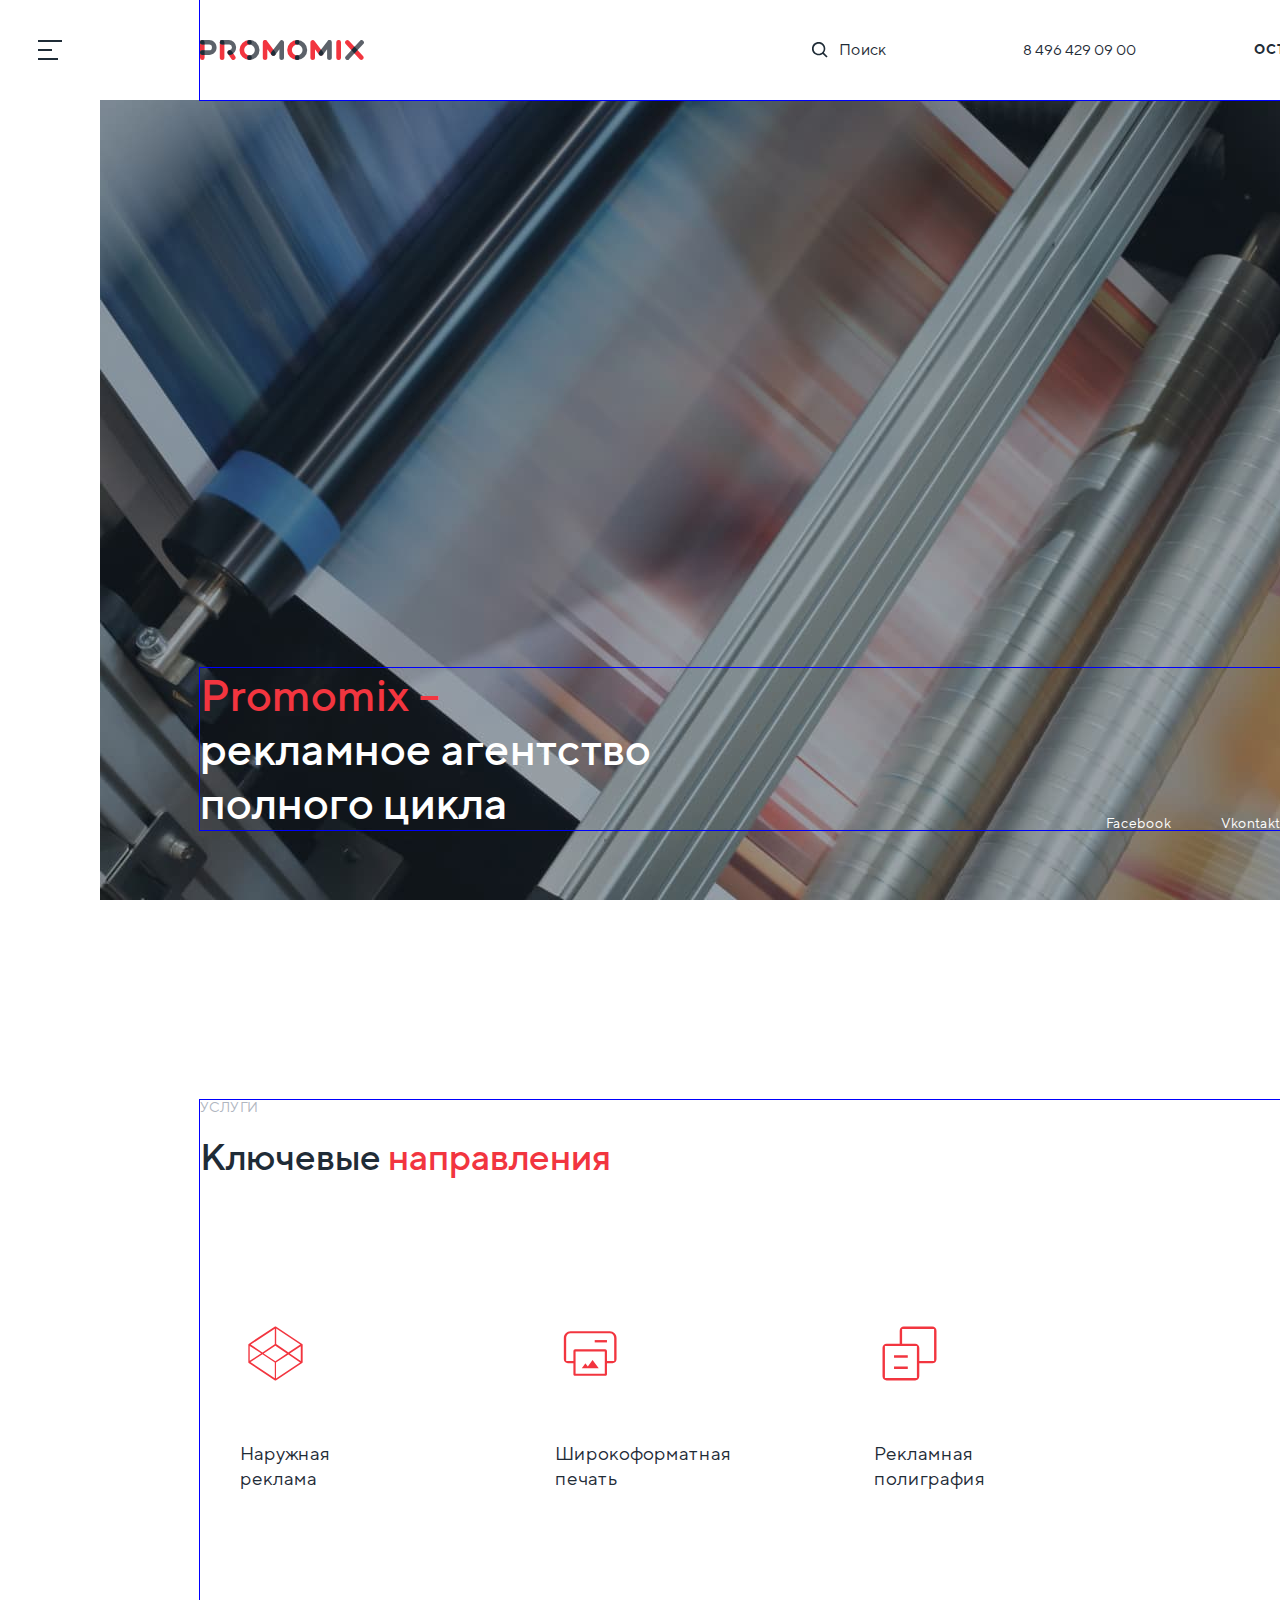
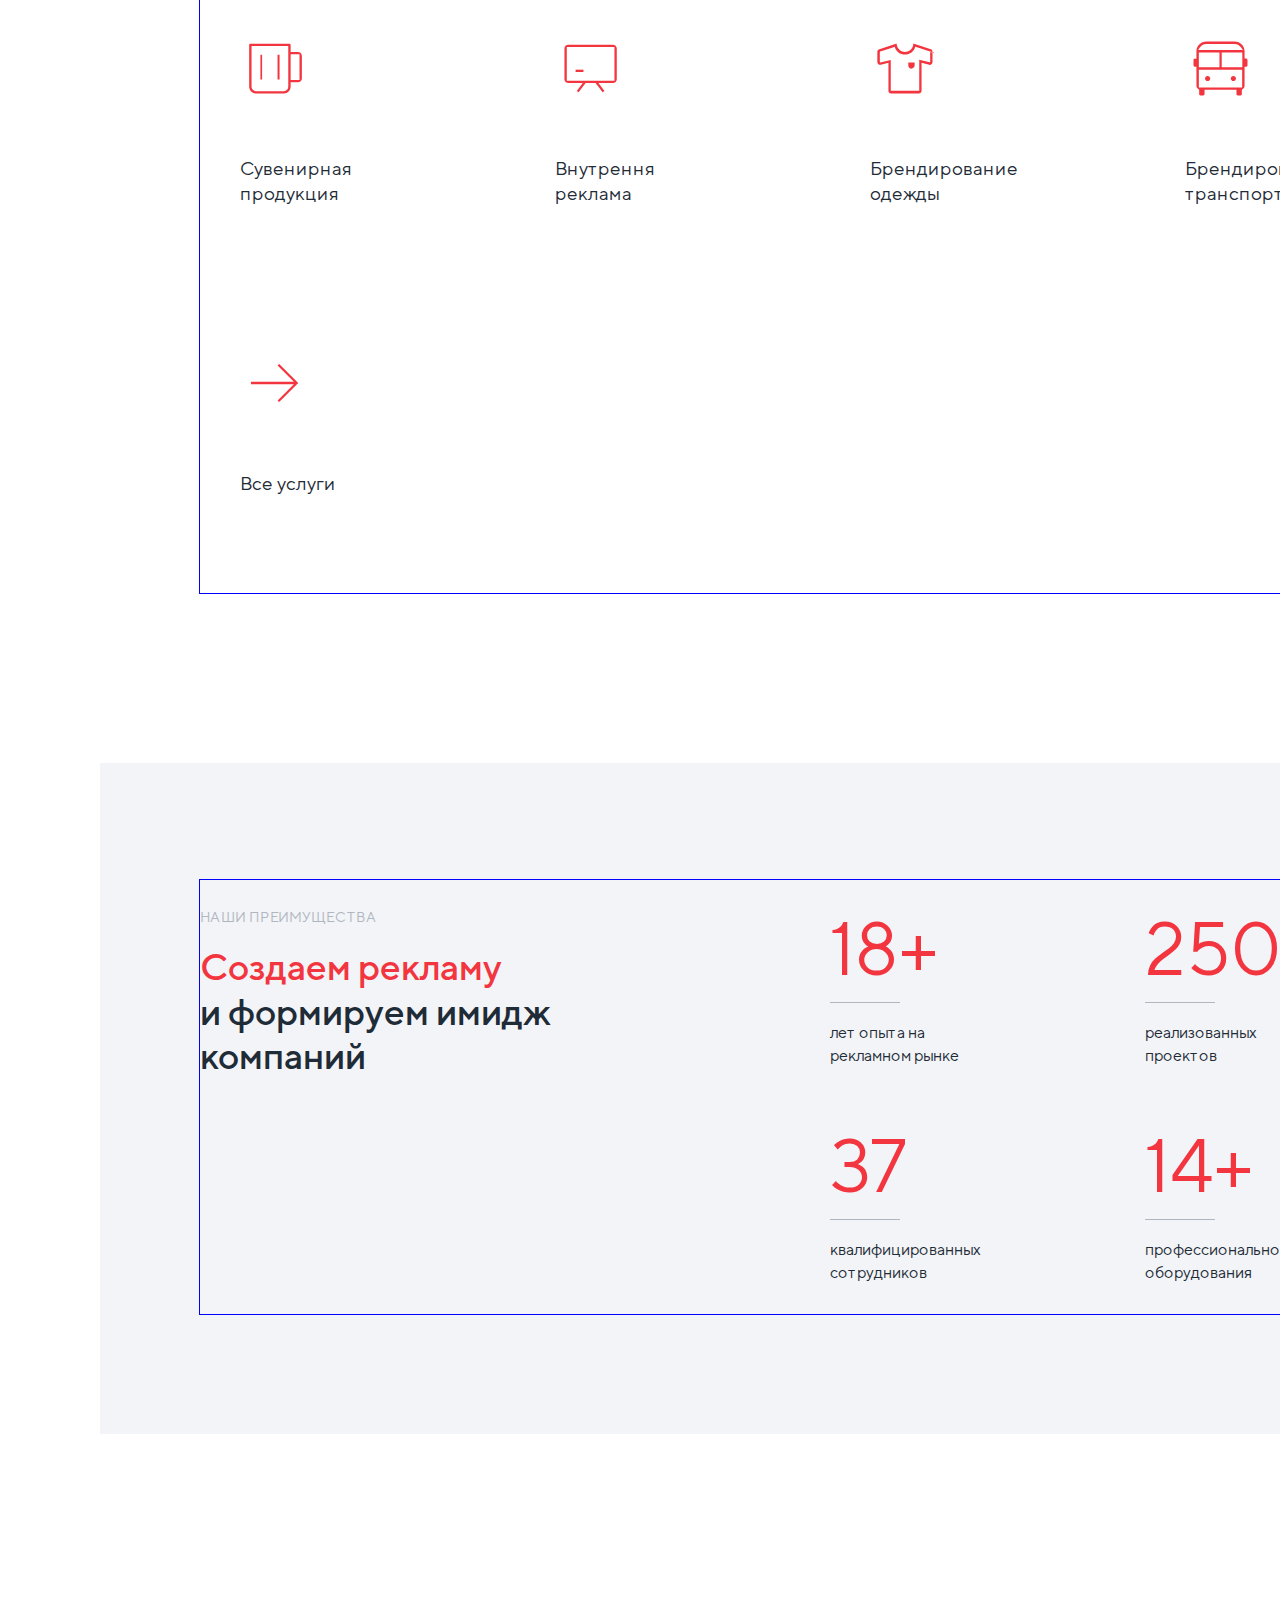
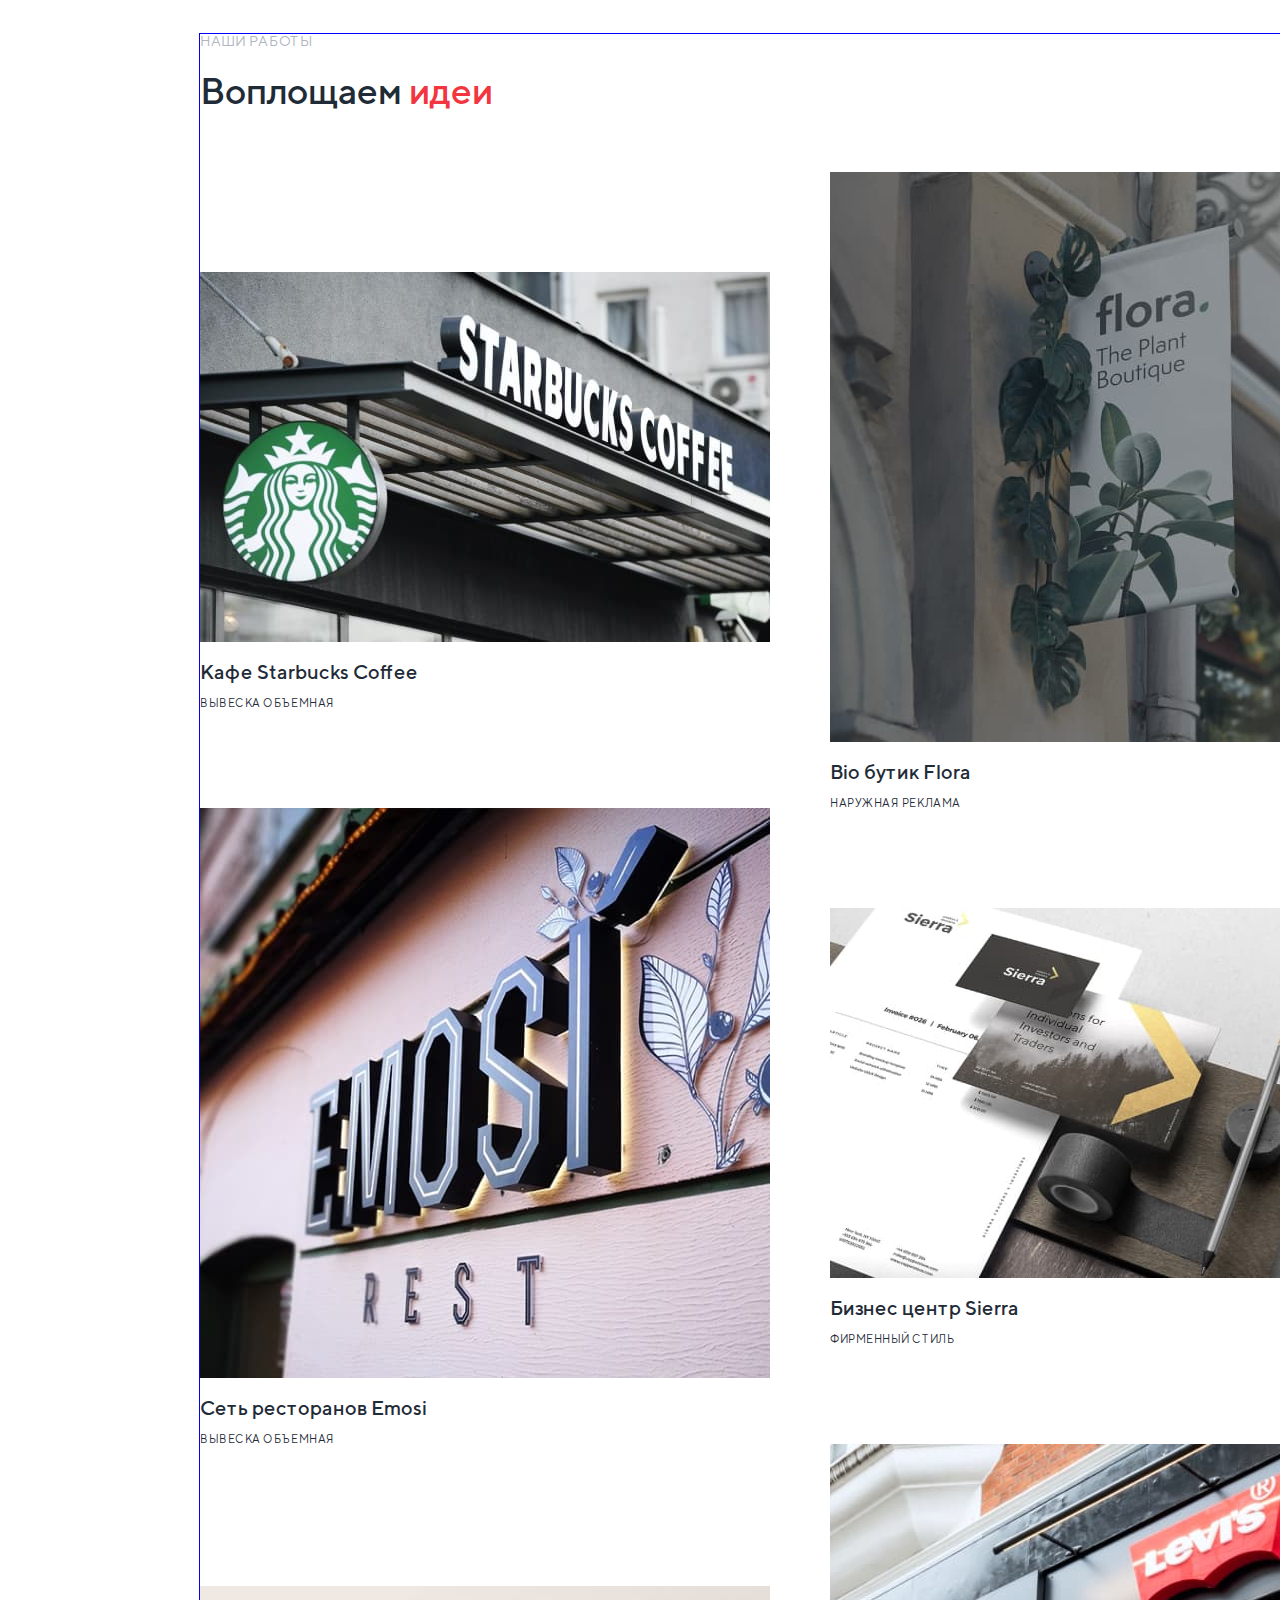
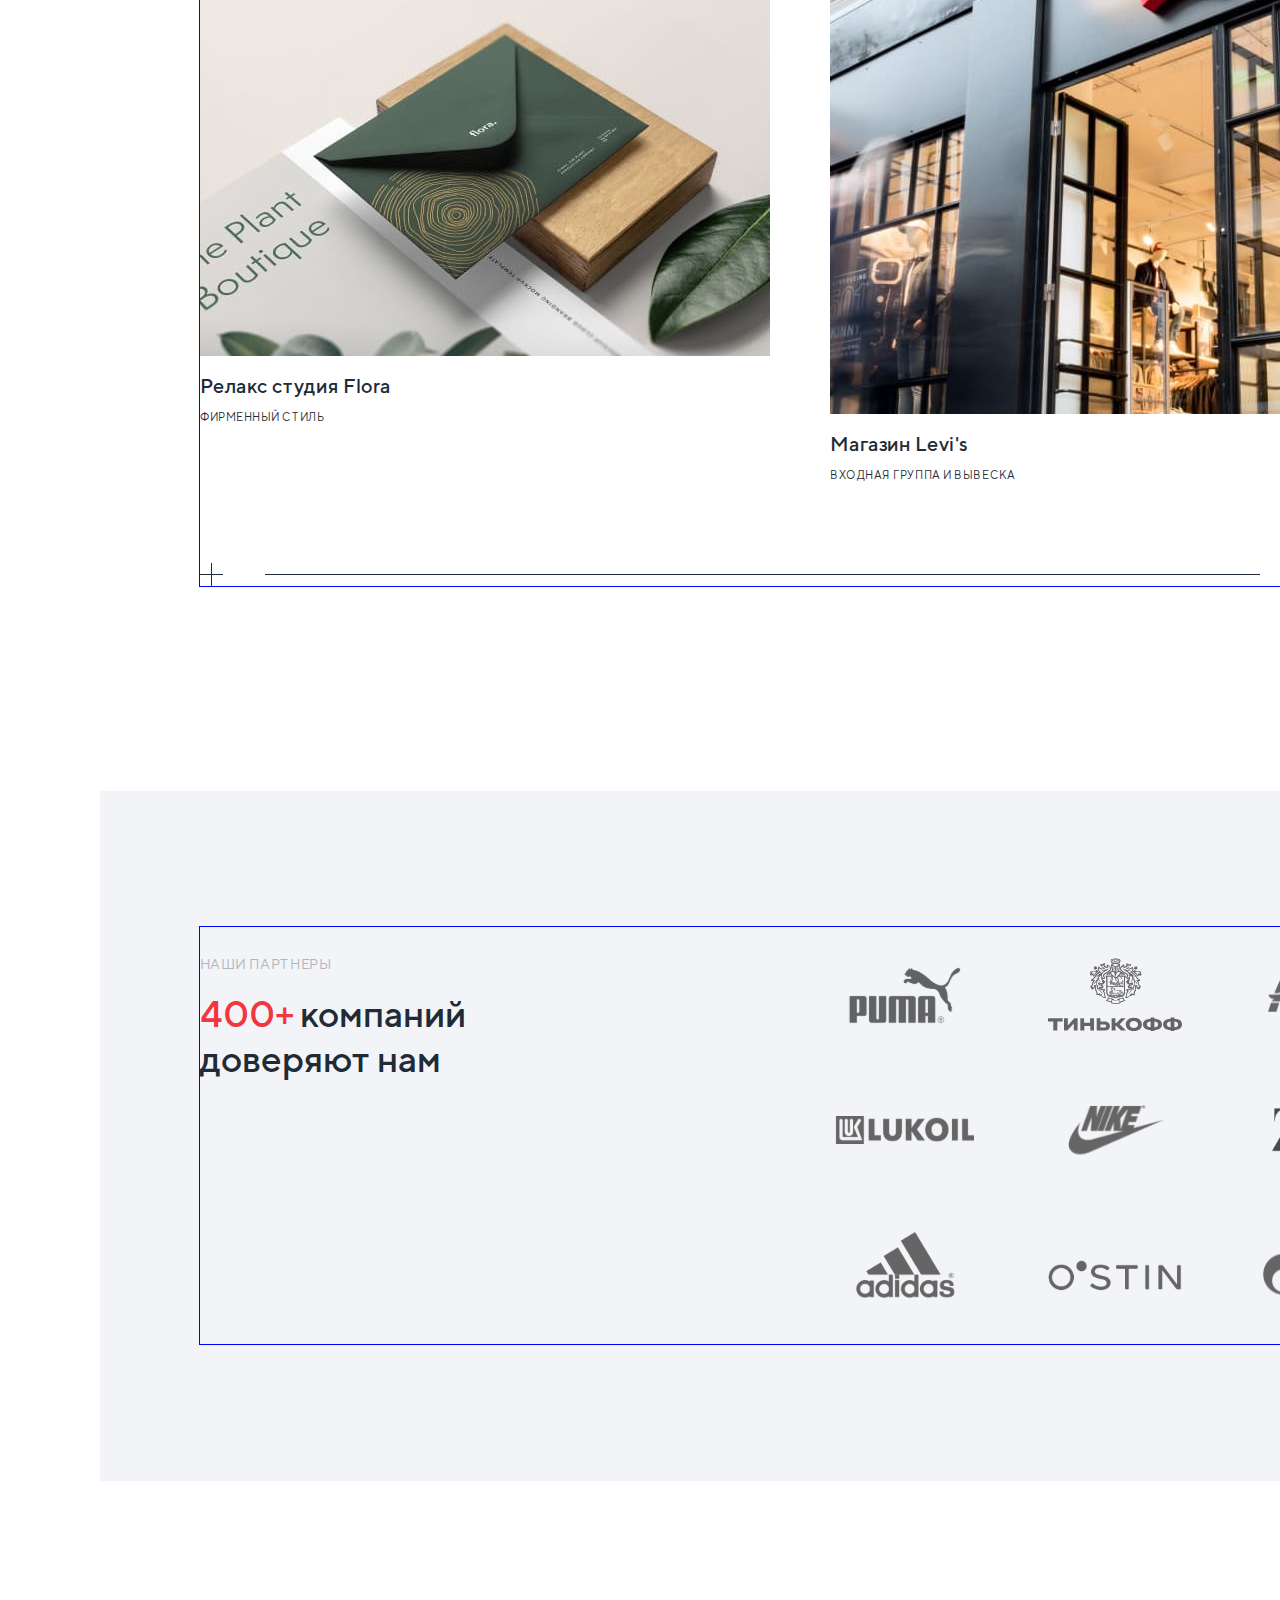
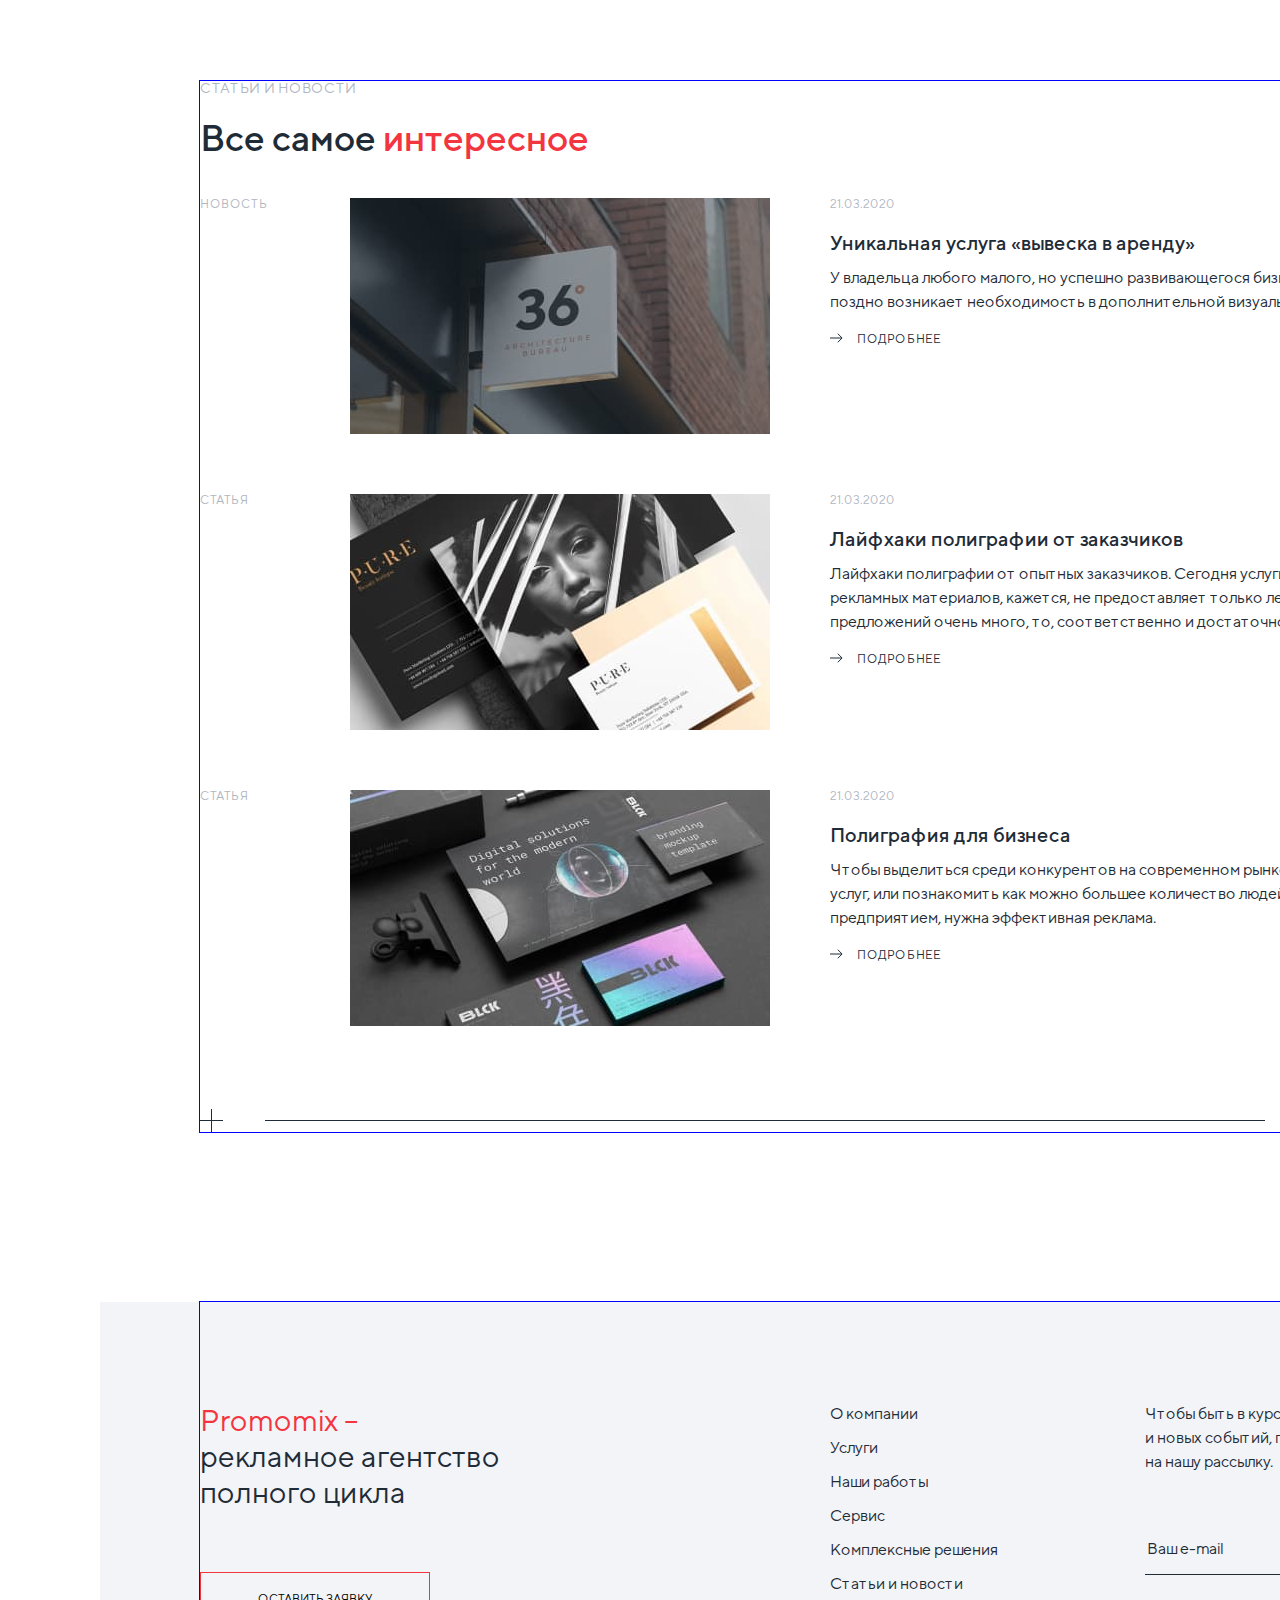
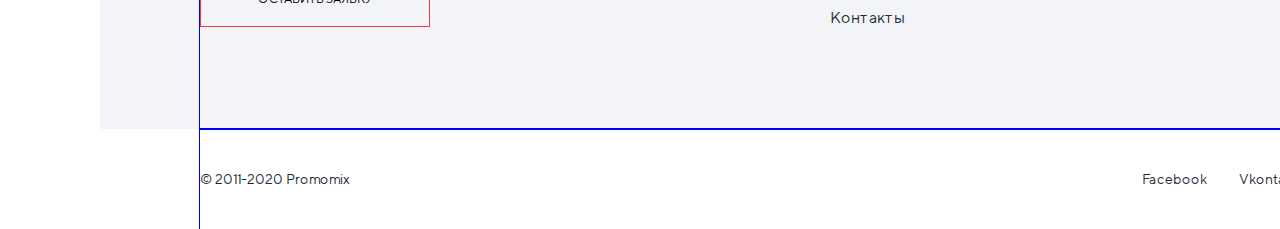
<file: index.html>
<!DOCTYPE html>
<html lang="ru">
  <head>
    <meta charset="UTF-8" />
    <meta http-equiv="X-UA-Compatible" content="IE=edge" />
    <meta name="viewport" content="width=device-width, initial-scale=1.0" />
    <title>О компании</title>
    <link rel="stylesheet" href="./fonts/stylesheet.css" />
    <link
      rel="stylesheet"
      href="https://cdnjs.cloudflare.com/ajax/libs/modern-normalize/0.2.0/modern-normalize.min.css"
    />
    <link rel="stylesheet" href="./css/main.min.css" />
  </head>
  <body>
    <header class="header">
      <label for="menu__toggle" class="menu__toggle-label">
        <div class="menu__toggle-box">
          <input
            type="checkbox"
            class="menu__toggle"
            name="menu"
            id="menu__toggle"
          />

          <span class="menu__line"></span>
        </div>
      </label>
      <nav class="grid__item main-nav">
        <ul class="list">
          <li class="item">
            <a class="link" href="./html/about.html">О компании</a>
          </li>
          <li class="item">
            <a class="link" href="./html/features.html">Услуги</a>
          </li>
          <li class="item">
            <a class="link" href="./html/works.html">Наши работы</a>
          </li>
          <li class="item">
            <a class="link" href="./html/services.html">Сервис</a>
          </li>
          <li class="item">
            <a class="link" href="./html/complex.html">Комплексные решения</a>
          </li>
          <li class="item">
            <a class="link" href="./html/posts.html">Статьи и новости</a>
          </li>
          <li class="item">
            <a class="link" href="./html/contacts.html">Контакты</a>
          </li>
        </ul>
      </nav>
      <div class="container">
        <div class="header__content">
          <a class="link" href="./index.html"
            ><img src="./images/icons/logo.svg" alt="" />
          </a>
          <div class="header__nav">
            <button class="header-button header-button__search" type="button">
              <svg class="header-button__icon">
                <use href="./images/sprite.svg#icon-search"></use>
              </svg>
              Поиск
            </button>
            <a class="link header__link" href="tel:84964290900"
              >8 496 429 09 00
            </a>
            <button class="header-button header-button__proposal" type="button">
              Оставить заявку
            </button>
          </div>
        </div>
      </div>
    </header>
    <main>
      <section class="hero section section--gray">
        <div class="container">
          <div class="hero__container">
            <h1 class="page-title">
              <span class="accent block" lang="en">Promomix – </span>
              <span class="block">рекламное агентство</span> полного цикла
            </h1>

            <ul class="list social-list">
              <li class="social-list__item">
                <a class="link social-list__link" href="">Facebook</a>
              </li>
              <li class="social-list__item">
                <a class="link social-list__link" href="">Vkontakte</a>
              </li>
              <li class="social-list__item">
                <a class="link social-list__link" href="">Instagram</a>
              </li>
            </ul>
          </div>
        </div>
      </section>
      <section class="services section">
        <div class="container">
          <p class="section__label">Услуги</p>
          <h2 class="section__title">
            Ключевые <span class="accent">направления</span>
          </h2>
          <ul class="list grid">
            <li class="grid__item">
              <a class="link services__link" href="">
                <div class="services__direction">
                  <div class="services__thumb">
                    <svg class="services__icon" width="55" height="55">
                      <use href="./images/sprite.svg#icon-codepen"></use>
                    </svg>
                  </div>
                  Наружная<br />
                  реклама
                </div>
              </a>
            </li>
            <li class="grid__item">
              <a class="link services__link" href="">
                <div class="services__direction">
                  <div class="services__thumb">
                    <svg class="services__icon" width="55" height="47">
                      <use href="./images/sprite.svg#icon-printer"></use>
                    </svg>
                  </div>
                  Широкоформатная печать
                </div>
              </a>
            </li>
            <li class="grid__item">
              <a class="link services__link" href="./html/polygraphy.html">
                <div class="services__direction">
                  <div class="services__thumb">
                    <svg class="services__icon" width="55" height="55">
                      <use href="./images/sprite.svg#icon-copy"></use>
                    </svg>
                  </div>
                  Рекламная полиграфия
                </div>
              </a>
            </li>
            <li class="grid__item">
              <a class="link services__link" href="">
                <div class="services__direction">
                  <div class="services__thumb">
                    <svg class="services__icon" width="55" height="52">
                      <use href="./images/sprite.svg#icon-beer"></use>
                    </svg>
                  </div>
                  Сувенирная продукция
                </div>
              </a>
            </li>
            <li class="grid__item">
              <a class="link services__link" href="">
                <div class="services__direction">
                  <div class="services__thumb">
                    <svg class="services__icon" width="55" height="50">
                      <use href="./images/sprite.svg#icon-chalkboard"></use>
                    </svg>
                  </div>
                  Внутрення реклама
                </div>
              </a>
            </li>
            <li class="grid__item">
              <a class="link services__link" href="">
                <div class="services__direction">
                  <div class="services__thumb">
                    <svg class="services__icon" width="58" height="53">
                      <use href="./images/sprite.svg#icon-t-shirt"></use>
                    </svg>
                  </div>
                  Брендирование одежды
                </div>
              </a>
            </li>
            <li class="grid__item">
              <a class="link services__link" href="">
                <div class="services__direction">
                  <div class="services__thumb">
                    <svg class="services__icon" width="55" height="55">
                      <use href="./images/sprite.svg#icon-bus"></use>
                    </svg>
                  </div>
                  Брендирование транспорта
                </div>
              </a>
            </li>
            <li class="grid__item">
              <a class="link services__link" href="./html/features.html">
                <div class="services__direction">
                  <div class="services__thumb">
                    <svg class="services__icon" width="50" height="40">
                      <use href="./images/sprite.svg#icon-arrow"></use>
                    </svg>
                  </div>
                  Все услуги
                </div>
              </a>
            </li>
          </ul>
        </div>
      </section>
      <section class="benefits section section--gray">
        <div class="container">
          <div class="grid">
            <div class="grid__item">
              <p class="section__label">Наши преимущества</p>
              <h2 class="section__title">
                <span class="accent block">Создаем рекламу</span
                ><span class="block">и формируем имидж</span> компаний
              </h2>
            </div>
            <div class="grid__item">
              <ul class="list grid">
                <li class="benefits__item grid__item">
                  <span class="accent benefits__number">18+</span>
                  <span class="block">лет опыта на </span
                  ><span> рекламном рынке</span>
                </li>
                <li class="benefits__item grid__item">
                  <span class="accent benefits__number">250+</span>
                  <span class="block">реализованных</span><span>проектов</span>
                </li>
                <li class="benefits__item grid__item">
                  <span class="accent benefits__number">37</span>
                  <span class="block">квалифицированных</span
                  ><span>сотрудников</span>
                </li>
                <li class="benefits__item grid__item">
                  <span class="accent benefits__number">14+</span>
                  <span class="block">профессионального</span
                  ><span>оборудования</span>
                </li>
              </ul>
            </div>
          </div>
        </div>
      </section>
      <section class="works section">
        <div class="container">
          <p class="section__label">Наши работы</p>
          <h2 class="section__title section__title--works">
            Воплощаем <span class="accent">идеи</span>
          </h2>
          <ul class="list grid grid--work">
            <li class="item grid__item grid__item--work">
              <a class="link" href="">
                <div>
                  <img
                    src="./images/ourworks/img1.jpg"
                    width="570"
                    height="370"
                    alt=""
                  />
                  <h3>Кафе Starbucks Coffee</h3>
                </div>
              </a>
              <p class="upper works-label">Вывеска объемная</p>
            </li>
            <li class="item grid__item grid__item--work">
              <a class="link" href="">
                <div>
                  <img
                    src="./images/ourworks/img2.jpg"
                    width="570"
                    height="570"
                    alt=""
                  />
                  <h3>Bio бутик Flora</h3>
                </div>
              </a>
              <p class="upper works-label">Наружная реклама</p>
            </li>
            <li class="item grid__item grid__item--work">
              <a class="link" href="">
                <div>
                  <img
                    src="./images/ourworks/img3.jpg"
                    width="570"
                    height="570"
                    alt=""
                  />
                  <h3>Сеть ресторанов Emosi</h3>
                </div>
              </a>
              <p class="upper works-label">Вывеска объемная</p>
            </li>
            <li class="item grid__item grid__item--work">
              <a class="link" href="">
                <div>
                  <img
                    src="./images/ourworks/img4.jpg"
                    width="570"
                    height="370"
                    alt=""
                  />
                  <h3>Бизнес центр Sierra</h3>
                </div>
              </a>
              <p class="upper works-label">Фирменный стиль</p>
            </li>
            <li class="item grid__item grid__item--work">
              <a class="link" href="">
                <div>
                  <img
                    src="./images/ourworks/img6.jpg"
                    width="570"
                    height="370"
                    alt=""
                  />
                  <h3>Релакс студия Flora</h3>
                </div>
              </a>
              <p class="upper works-label">Фирменный стиль</p>
            </li>
            <li class="item grid__item grid__item--work">
              <a class="link" href="">
                <div>
                  <img
                    src="./images/ourworks/img5.jpg"
                    width="570"
                    height="570"
                    alt=""
                  />
                  <h3>Магазин Levi's</h3>
                </div>
              </a>
              <p class="upper works-label">Входная группа и вывеска</p>
            </li>
          </ul>
          <button class="button button--label" type="button">Все работы</button>
        </div>
      </section>
      <section class="partners section section--gray">
        <div class="container">
          <div class="grid">
            <div class="grid__item">
              <p class="section__label">Наши партнеры</p>
              <h2 class="section__title">
                <span class="block"
                  ><span class="accent">400+</span> компаний</span
                >
                доверяют нам
              </h2>
            </div>
            <div class="grid__item">
              <ul class="list partners__list grid">
                <li class="grid__item partners__item">
                  <div class="partners__img-box">
                    <img
                      src="./images/ourpartners/img1.svg"
                      width="124"
                      height="64"
                      alt=""
                    />
                  </div>
                </li>
                <li class="grid__item partners__item">
                  <div class="partners__img-box">
                    <img
                      src="./images/ourpartners/img2.svg"
                      width="134"
                      height="74"
                      alt=""
                    />
                  </div>
                </li>
                <li class="grid__item partners__item">
                  <div class="partners__img-box">
                    <img
                      src="./images/ourpartners/img3.svg"
                      width="114"
                      height="36"
                      alt=""
                    />
                  </div>
                </li>
                <li class="grid__item partners__item">
                  <div class="partners__img-box">
                    <img
                      src="./images/ourpartners/img4.svg"
                      width="139"
                      height="28"
                      alt=""
                    />
                  </div>
                </li>
                <li class="grid__item partners__item">
                  <div class="partners__img-box">
                    <img
                      src="./images/ourpartners/img5.svg"
                      width="101"
                      height="55"
                      alt=""
                    />
                  </div>
                </li>
                <li class="grid__item partners__item">
                  <div class="partners__img-box">
                    <img
                      src="./images/ourpartners/img6.svg"
                      width="106"
                      height="45"
                      alt=""
                    />
                  </div>
                </li>
                <li class="grid__item partners__item">
                  <div class="partners__img-box">
                    <img
                      src="./images/ourpartners/img7.svg"
                      width="102"
                      height="68"
                      alt=""
                    />
                  </div>
                </li>
                <li class="grid__item partners__item">
                  <div class="partners__img-box">
                    <img
                      src="./images/ourpartners/img8.svg"
                      width="153"
                      height="46"
                      alt=""
                    />
                  </div>
                </li>
                <li class="grid__item partners__item">
                  <div class="partners__img-box">
                    <img
                      src="./images/ourpartners/img9.svg"
                      width="125"
                      height="62"
                      alt=""
                    />
                  </div>
                </li>
              </ul>
            </div>
          </div>
        </div>
      </section>
      <section class="news section">
        <div class="container">
          <p class="section__label">Статьи и новости</p>
          <h2 class="section__title">
            Все самое <span class="accent">интересное</span>
          </h2>
          <ul class="list">
            <li class="item">
              <div class="box-item">
                <div class="label-image-content">
                  <p class="label upper">Новость</p>
                  <img
                    src="./images/news/img1.jpg"
                    width="420"
                    height="236"
                    alt=""
                  />
                </div>
                <div class="text-content">
                  <a href="" class="link">
                    <p class="date">21.03.2020</p>
                    <h3>Уникальная услуга «вывеска в аренду»</h3>
                    <p class="discription">
                      У владельца любого малого, но успешно развивающегося
                      бизнеса рано или поздно возникает необходимость в
                      дополнительной визуальной рекламе.
                    </p>
                    <p class="upper details">Подробнее</p>
                  </a>
                </div>
              </div>
            </li>
            <li class="item">
              <div class="box-item">
                <div class="label-image-content">
                  <p class="label upper">Статья</p>
                  <img
                    src="./images/news/img2.jpg"
                    width="420"
                    height="236"
                    alt=""
                  />
                </div>
                <div class="text-content">
                  <a href="" class="link">
                    <p class="date">21.03.2020</p>
                    <h3>Лайфхаки полиграфии от заказчиков</h3>
                    <p class="discription">
                      Лайфхаки полиграфии от опытных заказчиков. Сегодня услуги
                      по печати рекламных материалов, кажется, не предоставляет
                      только ленивый. Так как предложений очень много, то,
                      соответственно и достаточно высок.
                    </p>
                    <p class="upper details">Подробнее</p>
                  </a>
                </div>
              </div>
            </li>
            <li class="item">
              <div class="box-item">
                <div class="label-image-content">
                  <p class="label upper">Статья</p>
                  <img
                    src="./images/news/img3.jpg"
                    width="420"
                    height="236"
                    alt=""
                  />
                </div>
                <div class="text-content">
                  <a href="" class="link">
                    <p class="date">21.03.2020</p>
                    <h3>Полиграфия для бизнеса</h3>
                    <p class="discription">
                      Чтобы выделиться среди конкурентов на современном рынке
                      товаров и услуг, или познакомить как можно большее
                      количество людей с новым предприятием, нужна эффективная
                      реклама.
                    </p>
                    <p class="upper details">Подробнее</p>
                  </a>
                </div>
              </div>
            </li>
          </ul>
          <button class="button button--label" type="button">Все статьи</button>
        </div>
      </section>
    </main>
    <footer class="footer">
      <div class="section--gray">
        <div class="container">
          <div class="top-footer grid">
            <div class="grid__item">
              <a class="link footer__title" href=""
                ><span class="accent" lang="en">Promomix –</span> рекламное
                агентство полного цикла</a
              >
              <button class="button" type="button">Оставить заявку</button>
            </div>
            <div class="grid__item">
              <div class="grid">
                <nav class="grid__item">
                  <ul class="list main-nav--footer">
                    <li class="item">
                      <a class="link main-nav__link" href="./html/about.html"
                        >О компании</a
                      >
                    </li>
                    <li class="item">
                      <a class="link main-nav__link" href="./html/features.html"
                        >Услуги</a
                      >
                    </li>
                    <li class="item">
                      <a class="link main-nav__link" href="./html/works.html"
                        >Наши работы</a
                      >
                    </li>
                    <li class="item">
                      <a class="link main-nav__link" href="./html/services.html"
                        >Сервис</a
                      >
                    </li>
                    <li class="item">
                      <a class="link main-nav__link" href="./html/complex.html"
                        >Комплексные решения</a
                      >
                    </li>
                    <li class="item">
                      <a class="link main-nav__link" href="./html/posts.html"
                        >Статьи и новости</a
                      >
                    </li>
                    <li class="item">
                      <a class="link main-nav__link" href="./html/contacts.html"
                        >Контакты</a
                      >
                    </li>
                  </ul>
                </nav>
                <div class="grid__item">
                  <p class="invitation">
                    Чтобы быть в курсе всех акций и новых событий, подпишитесь
                    на нашу рассылку.
                  </p>
                  <form class="footer-form">
                    <input
                      class="placeholder"
                      type="email"
                      placeholder="Ваш e-mail"
                    />
                    <button type="submit">
                      <!-- &#8594; -->
                      <svg width="20" height="14">
                        <use href="./images/sprite.svg#icon-arrow"></use>
                      </svg>
                    </button>
                  </form>
                </div>
              </div>
            </div>
          </div>
        </div>
      </div>
      <div class="container">
        <div class="low-footer">
          <p>&copy; 2011-2020 Promomix</p>
          <ul class="list social-list">
            <li class="social-list__item--footer">
              <a class="link" href="">Facebook</a>
            </li>
            <li class="social-list__item--footer">
              <a class="link" href="">Vkontakte</a>
            </li>
            <li class="social-list__item--footer">
              <a class="link" href="">Instagram</a>
            </li>
          </ul>
        </div>
      </div>
    </footer>
  </body>
</html>
</file>
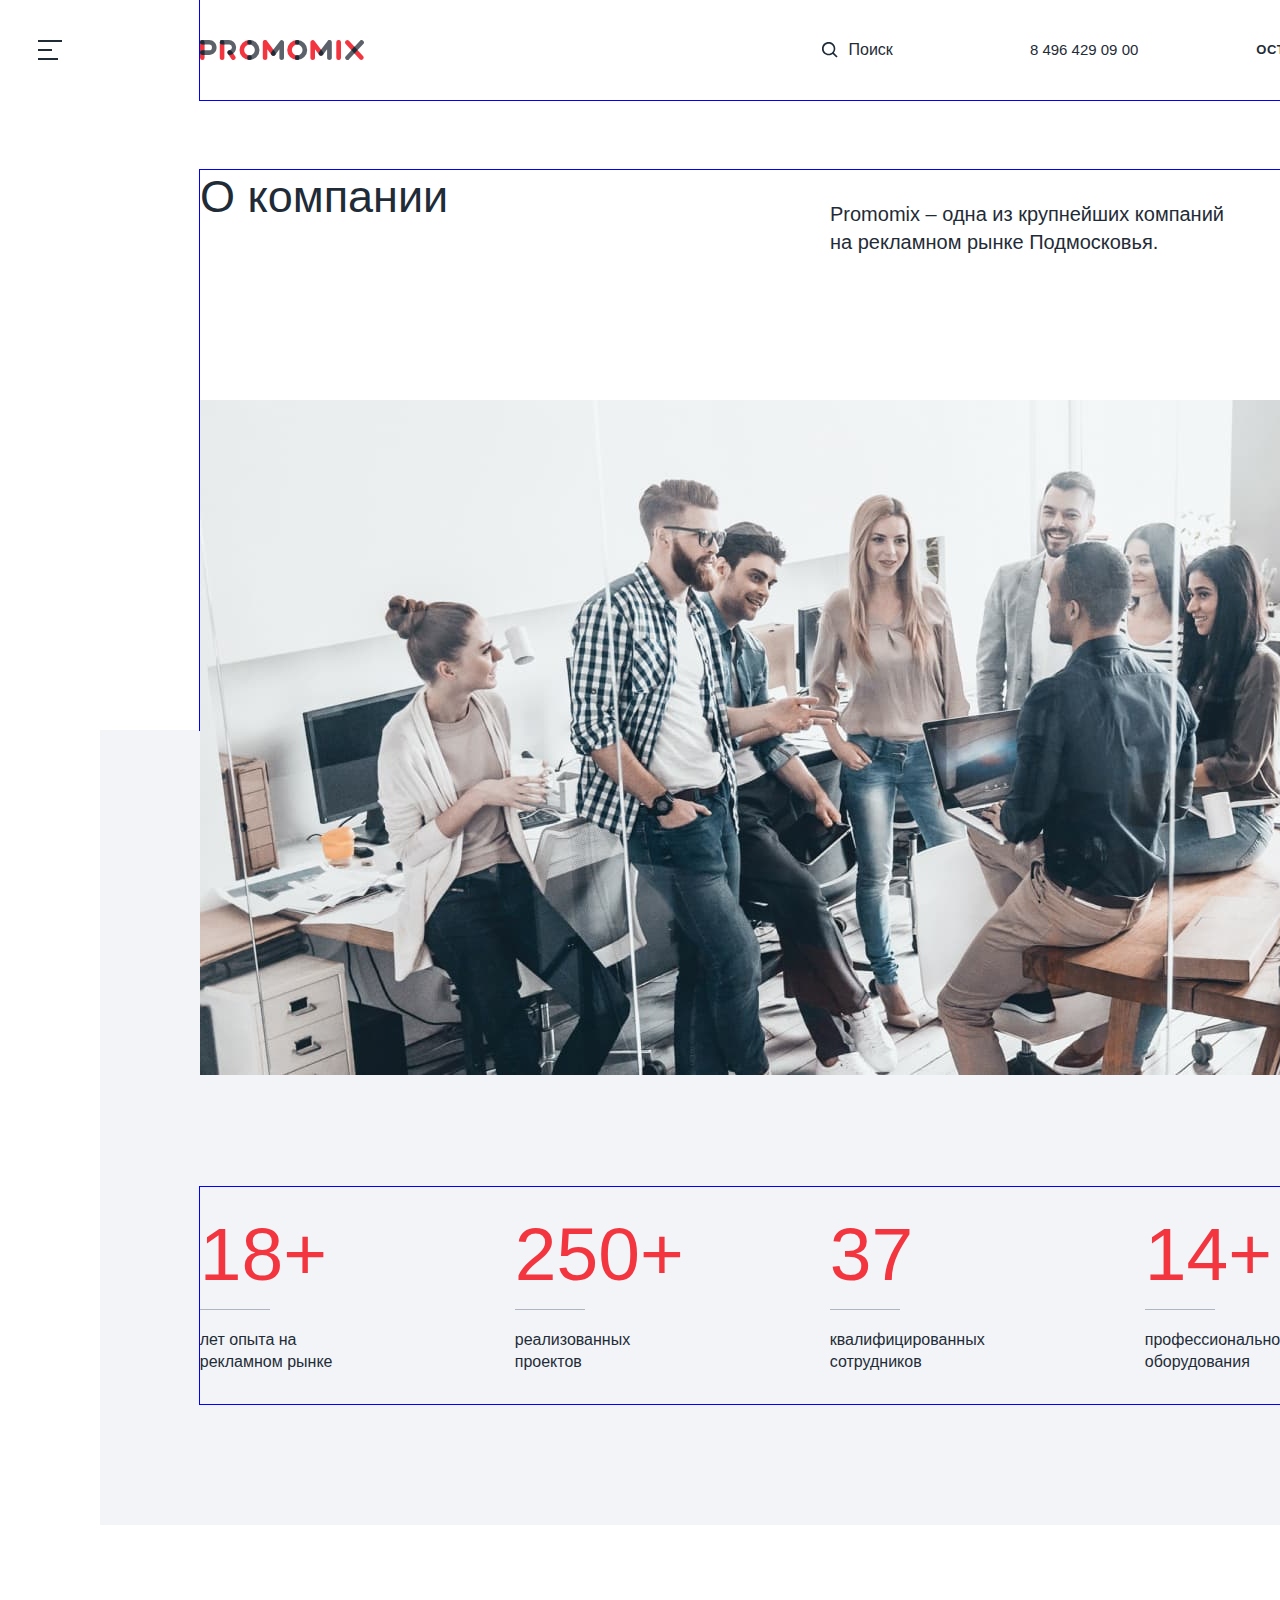
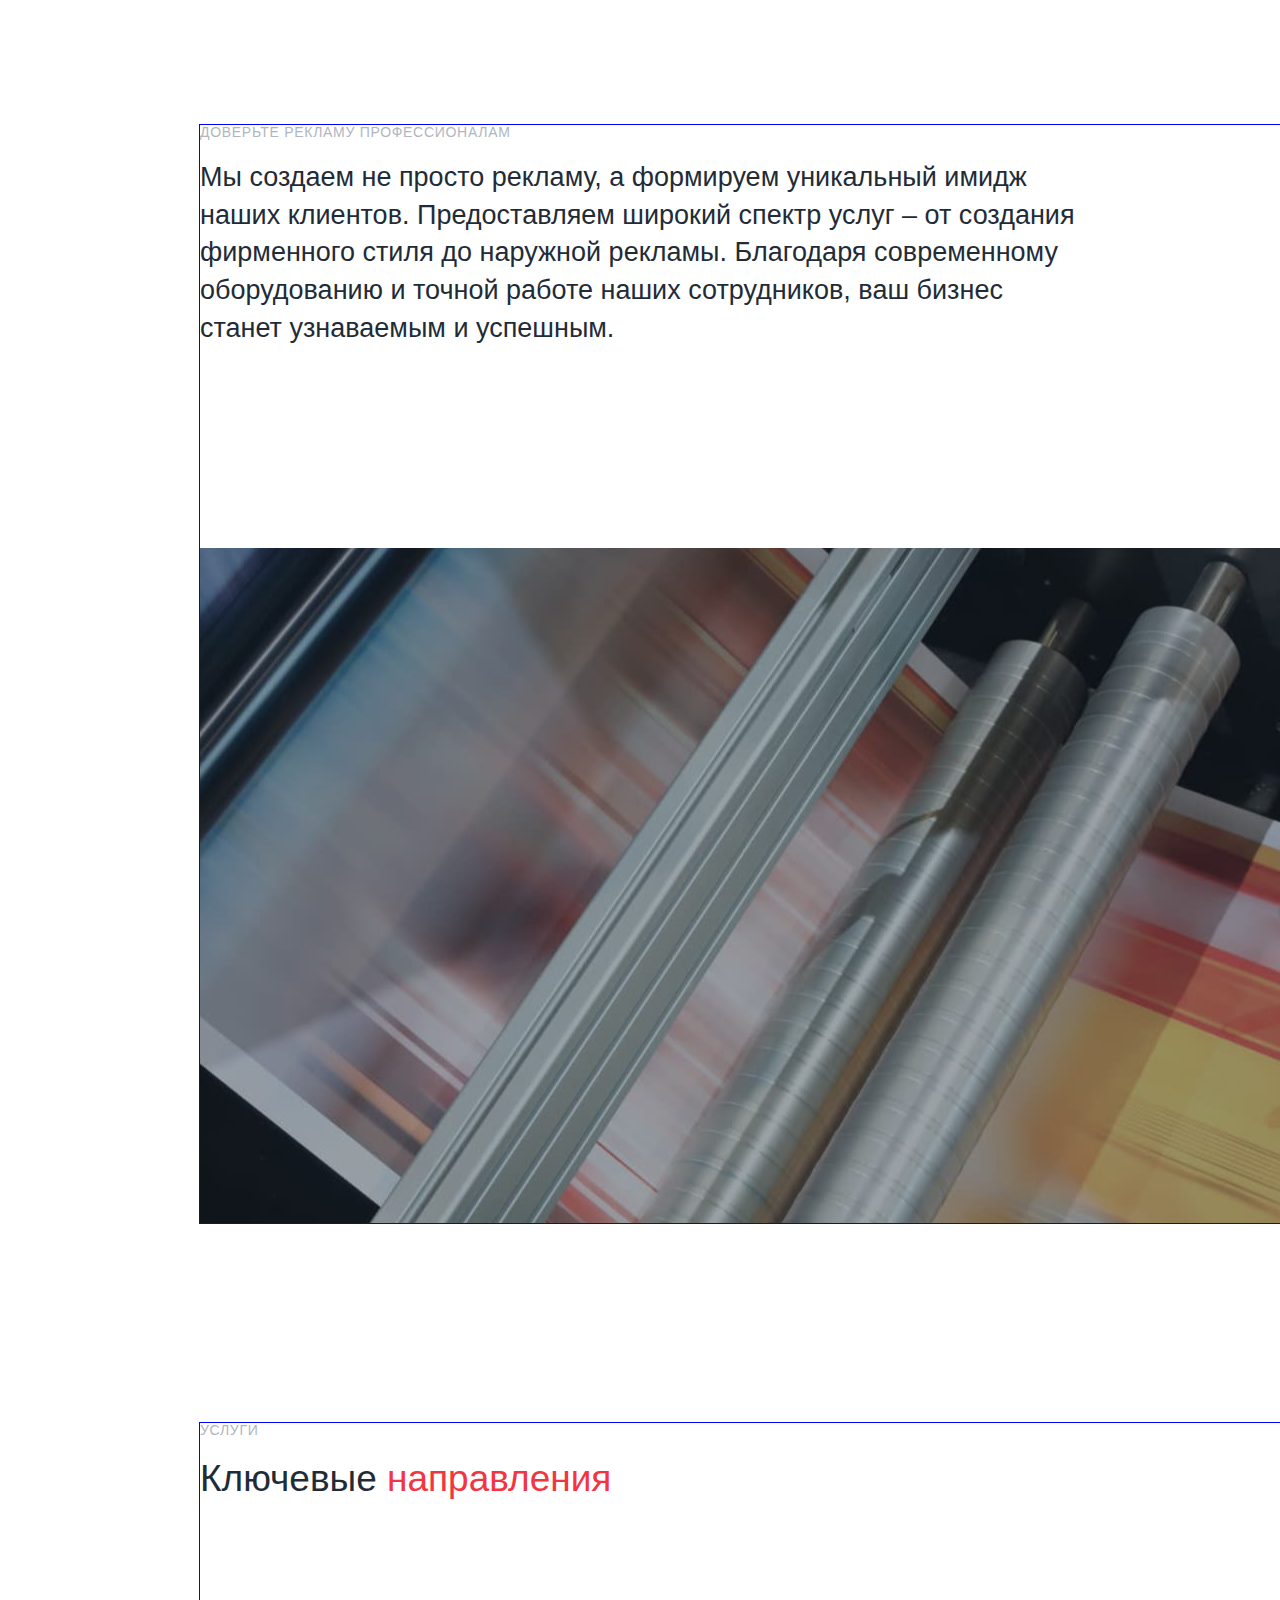
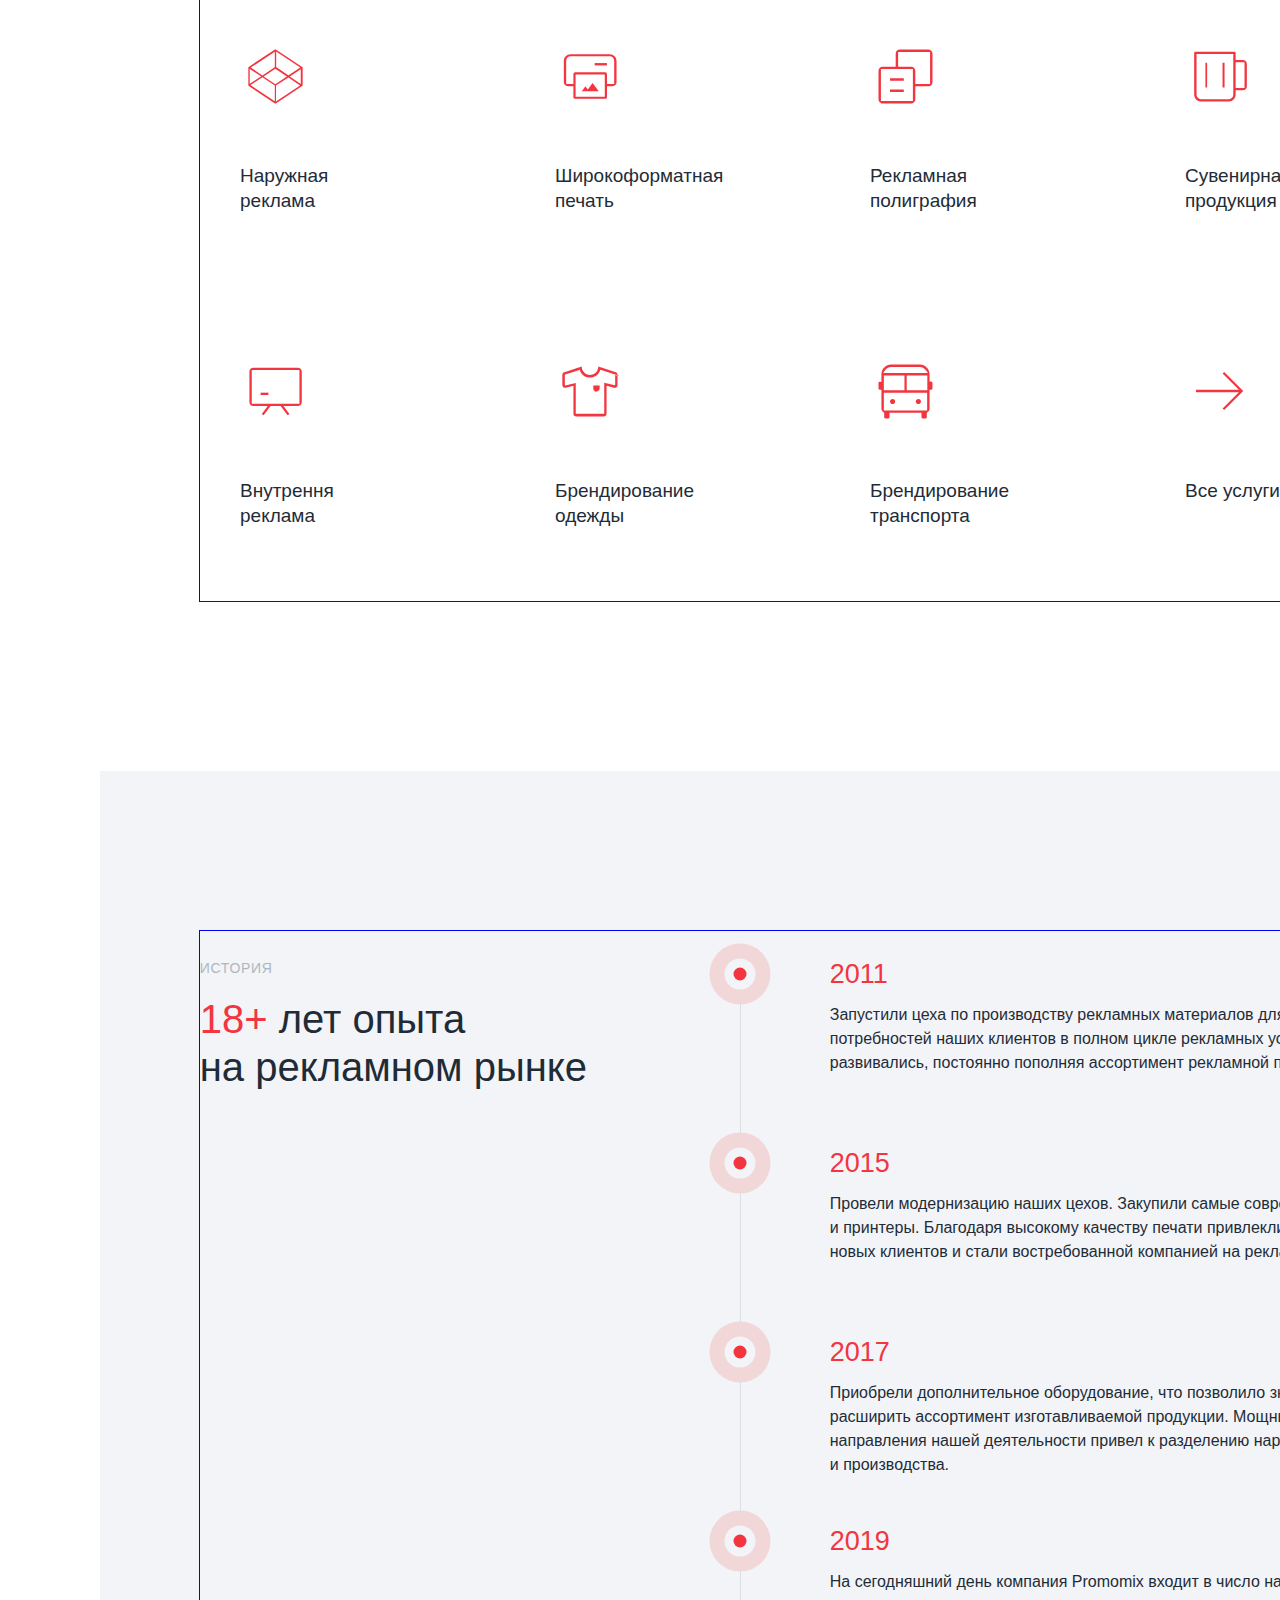
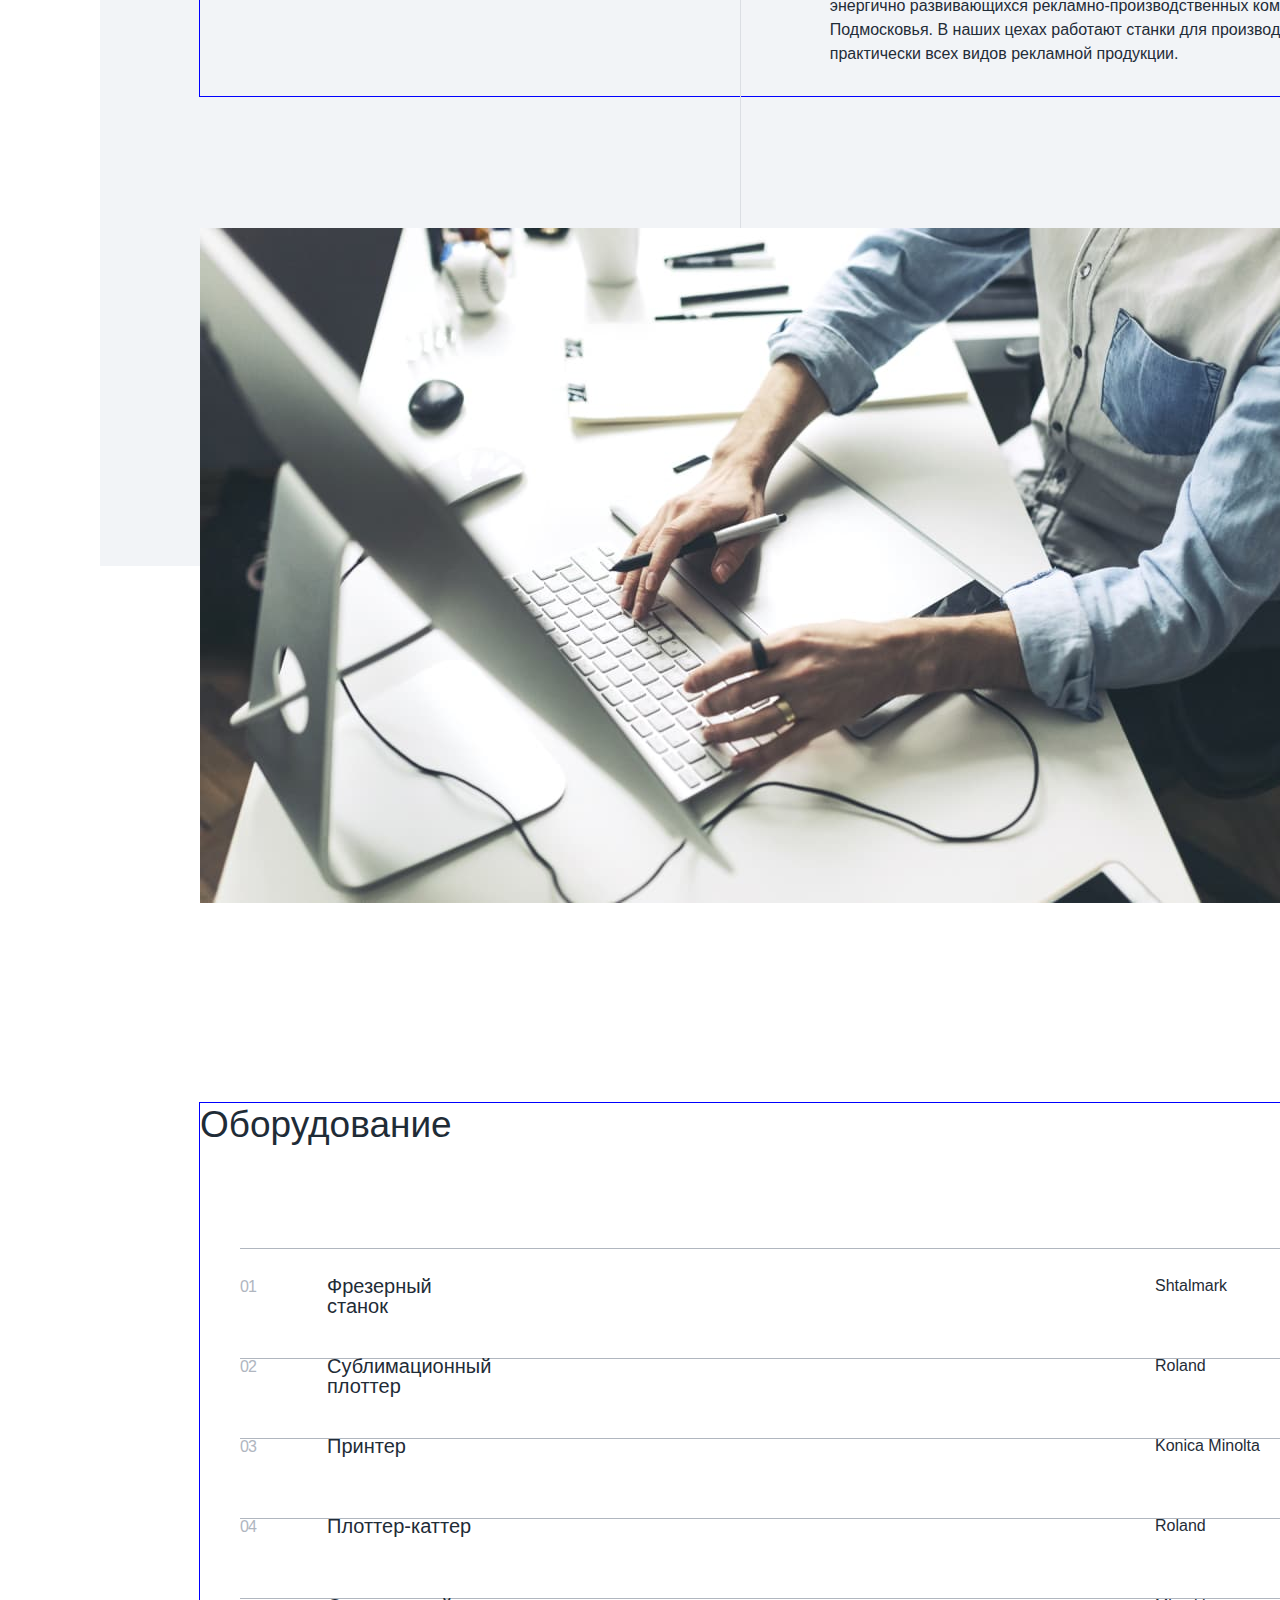
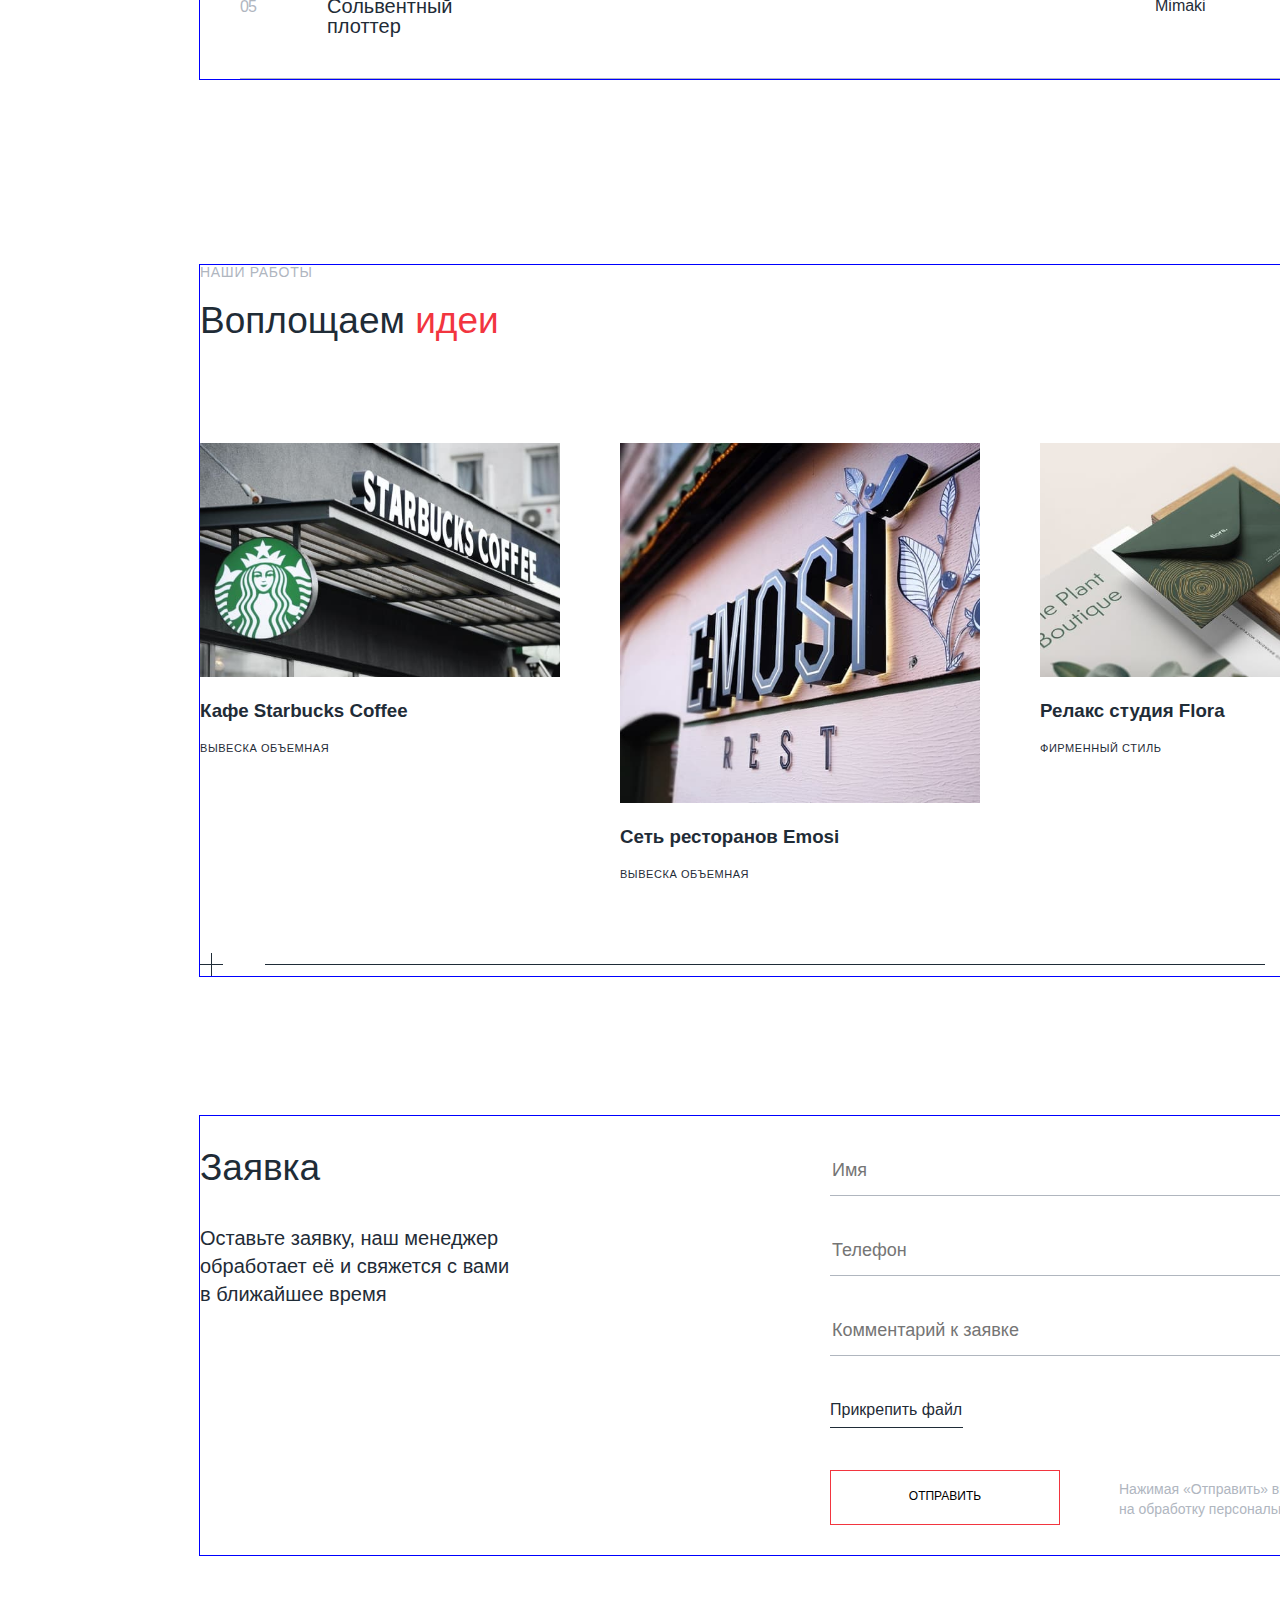
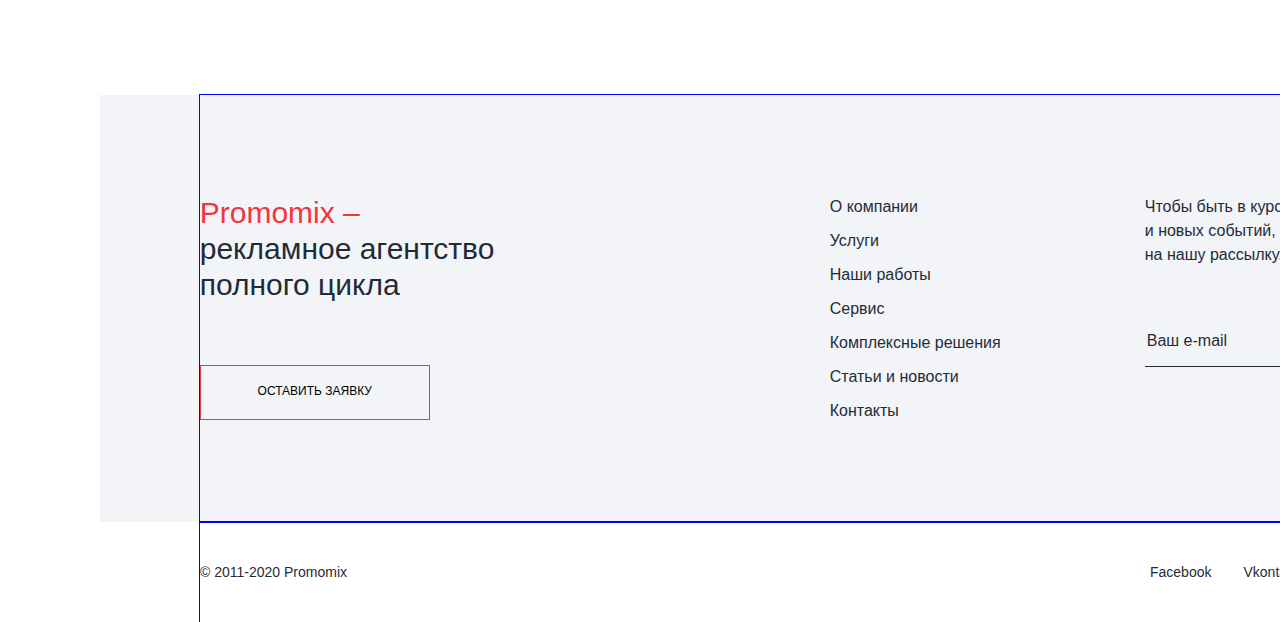
<file: html/about.html>
<!DOCTYPE html>
<html lang="ru">
  <head>
    <meta charset="UTF-8" />
    <meta http-equiv="X-UA-Compatible" content="IE=edge" />
    <meta name="viewport" content="width=device-width, initial-scale=1.0" />
    <title>О компании</title>
    <link
      rel="stylesheet"
      href="https://cdnjs.cloudflare.com/ajax/libs/modern-normalize/0.2.0/modern-normalize.min.css"
    />
    <link rel="stylesheet" href="../css/main.min.css" />
  </head>
  <body>
     <header class="header">
      <label for="menu__toggle" class="menu__toggle-label">
        <div class="menu__toggle-box">
          <input
            type="checkbox"
            class="menu__toggle"
            name="menu"
            id="menu__toggle"
          />

          <span class="menu__line"></span>
        </div>
      </label>
      <nav class="grid__item main-nav">
        <ul class="list">
          <li class="item">
            <a class="link" href="./html/about.html">О компании</a>
          </li>
          <li class="item">
            <a class="link" href="./html/features.html">Услуги</a>
          </li>
          <li class="item">
            <a class="link" href="./html/works.html">Наши работы</a>
          </li>
          <li class="item">
            <a class="link" href="./html/services.html">Сервис</a>
          </li>
          <li class="item">
            <a class="link" href="./html/complex.html">Комплексные решения</a>
          </li>
          <li class="item">
            <a class="link" href="./html/posts.html">Статьи и новости</a>
          </li>
          <li class="item">
            <a class="link" href="./html/contacts.html">Контакты</a>
          </li>
        </ul>
      </nav>
      <div class="container">
        <div class="header__content">
          <a class="link" href="../index.html"
            ><img src="../images/icons/logo.svg" alt="" />
          </a>
          <div class="header__nav">
            <button class="header-button header-button__search" type="button">
              <svg class="header-button__icon">
                <use href="../images/sprite.svg#icon-search"></use>
              </svg>
              Поиск
            </button>
            <a class="link header__link" href="tel:84964290900"
              >8 496 429 09 00
            </a>
            <button class="header-button header-button__proposal" type="button">
              Оставить заявку
            </button>
          </div>
        </div>
      </div>
    </header>
    <main>
      <section class="hero-about section">
        <div class="container">
          <div class="grid">
            <div class="grid__item title-box">
              <h1 class="page-title">О компании</h1>
            </div>
            <div class="grid__item description-box">
              <p>
                <span lang="en">Promomix – </span>одна из крупнейших компаний
                <br />
                на рекламном рынке Подмосковья.
              </p>
            </div>
          </div>
        </div>
        <img class="hero-about__img"
          src="../images/about/our-team.jpg"
          width="1400"
          height="675"
          alt=""
        />
        <div class="benefits-about section section--gray">
          <div class="container">
            <h2 class="visually-hidden">Наши преимущества</h2>
           <ul class="list grid">
                <li class="benefits__item grid__item">
                  <span class="accent benefits__number">18+</span>
                  <span class="block">лет опыта на </span
                  ><span> рекламном рынке</span>
                </li>
                <li class="benefits__item grid__item">
                  <span class="accent benefits__number">250+</span>
                  <span class="block">реализованных</span><span>проектов</span>
                </li>
                <li class="benefits__item grid__item">
                  <span class="accent benefits__number">37</span>
                  <span class="block">квалифицированных</span
                  ><span>сотрудников</span>
                </li>
                <li class="benefits__item grid__item">
                  <span class="accent benefits__number">14+</span>
                  <span class="block">профессионального</span
                  ><span>оборудования</span>
                </li>
              </ul>
          </div>
        </div>
      </section>
      <section class="section annotation">
        <div class="container">
          <div class="annotation-content">
            <p class="section__label">Доверьте рекламу профессионалам</p>
            <h2 class="section__title visually-hidden">Мы лучшие</h2>
            <p class="annotation-text">
              Мы создаем не просто рекламу, а формируем уникальный имидж наших
              клиентов. Предоставляем широкий спектр услуг – от создания
              фирменного стиля до наружной рекламы. Благодаря современному
              оборудованию и точной работе наших сотрудников, ваш бизнес станет
              узнаваемым и успешным.
            </p>
          </div>
          <div class="annotation-image"></div>
        </div>
      </section>
      <section class="services section">
        <div class="container">
          <p class="section__label">Услуги</p>
          <h2 class="section__title">
            Ключевые <span class="accent">направления</span>
          </h2>
          <ul class="list grid">
            <li class="grid__item">
              <a class="link services__link" href="">
                <div class="services__direction">
                  <div class="services__thumb">
                    <svg class="services__icon" width="55" height="55">
                      <use href="../images/sprite.svg#icon-codepen"></use>
                    </svg>
                  </div>
                  Наружная<br />
                  реклама
                </div>
              </a>
            </li>
            <li class="grid__item">
              <a class="link services__link" href="">
                <div class="services__direction">
                  <div class="services__thumb">
                    <svg class="services__icon" width="55" height="47">
                      <use href="../images/sprite.svg#icon-printer"></use>
                    </svg>
                  </div>
                  Широкоформатная печать
                </div>
              </a>
            </li>
            <li class="grid__item">
              <a class="link services__link" href="./html/polygraphy.html">
                <div class="services__direction">
                  <div class="services__thumb">
                    <svg class="services__icon" width="55" height="55">
                      <use href="../images/sprite.svg#icon-copy"></use>
                    </svg>
                  </div>
                  Рекламная полиграфия
                </div>
              </a>
            </li>
            <li class="grid__item">
              <a class="link services__link" href="">
                <div class="services__direction">
                  <div class="services__thumb">
                    <svg class="services__icon" width="55" height="52">
                      <use href="../images/sprite.svg#icon-beer"></use>
                    </svg>
                  </div>
                  Сувенирная продукция
                </div>
              </a>
            </li>
            <li class="grid__item">
              <a class="link services__link" href="">
                <div class="services__direction">
                  <div class="services__thumb">
                    <svg class="services__icon" width="55" height="50">
                      <use href="../images/sprite.svg#icon-chalkboard"></use>
                    </svg>
                  </div>
                  Внутрення реклама
                </div>
              </a>
            </li>
            <li class="grid__item">
              <a class="link services__link" href="">
                <div class="services__direction">
                  <div class="services__thumb">
                    <svg class="services__icon" width="58" height="53">
                      <use href="../images/sprite.svg#icon-t-shirt"></use>
                    </svg>
                  </div>
                  Брендирование одежды
                </div>
              </a>
            </li>
            <li class="grid__item">
              <a class="link services__link" href="">
                <div class="services__direction">
                  <div class="services__thumb">
                    <svg class="services__icon" width="55" height="55">
                      <use href="../images/sprite.svg#icon-bus"></use>
                    </svg>
                  </div>
                  Брендирование транспорта
                </div>
              </a>
            </li>
            <li class="grid__item">
              <a class="link services__link" href="./html/features.html">
                <div class="services__direction">
                  <div class="services__thumb">
                    <svg class="services__icon" width="50" height="40">
                      <use href="../images/sprite.svg#icon-arrow"></use>
                    </svg>
                  </div>
                  Все услуги
                </div>
              </a>
            </li>
          </ul>
          
        </div>
      </section>
      <section class="section history section--gray">
        <div class="container">
          <div class="grid">
            <div class="grid__item">
              <p class="section__label">История</p>
              <h2 class="section__title section__title--history">
                <span class="block"><span class="accent">18+</span> лет опыта</span> <span class="blosk">на рекламном </span>рынке
              </h2>
            </div>
            <ul class="list grid__item">
              <li class="history-item">
                <span class="accent history-number">
                  <span class="dot dot-1"></span>
                  <span class="dot dot-2"></span>
                  <span class="dot dot-3"></span>
                  2011
                </span>
                <p>
                  Запустили цеха по производству рекламных материалов для
                  обеспечения потребностей наших клиентов в полном цикле
                  рекламных услуг. Росли и развивались, постоянно пополняя
                  ассортимент рекламной продукции.
                </p>
              </li>
              <li class="history-item">
                <span class="accent history-number">
                  <span class="dot dot-1"></span>
                  <span class="dot dot-2"></span>
                  <span class="dot dot-3"></span>
                  2015
                </span>
                <p>
                  Провели модернизацию наших цехов. Закупили самые современные
                  станки и принтеры. Благодаря высокому качеству печати
                  привлекли множество новых клиентов и стали востребованной
                  компанией на рекламном рынке.
                </p>
              </li>
              <li class="history-item">
                <span class="accent history-number">
                  <span class="dot dot-1"></span>
                  <span class="dot dot-2"></span>
                  <span class="dot dot-3"></span>
                  2017
                </span>
                <p>
                  Приобрели дополнительное оборудование, что позволило
                  значительно расширить ассортимент изготавливаемой продукции.
                  Мощный рост направления нашей деятельности привел к разделению
                  наружной рекламы и производства.
                </p>
              </li>
              <li class="history-item">
                <span class="accent history-number">
                  <span class="dot dot-1"></span>
                  <span class="dot dot-2"></span>
                  <span class="dot dot-3"></span>
                  2019
                </span>
                <p>
                  На сегодняшний день компания Promomix входит в число наиболее
                  энергично развивающихся рекламно-производственных компаний
                  Подмосковья. В наших цехах работают станки для производства
                  практически всех видов рекламной продукции.
                </p>
              </li>
            </ul>
          </div>

          <img src="../images/about/about-history.jpg" alt="" />
        </div>
      </section>
      <section class="equipment section">
        <div class="container">
          <h2 class="section__title">Оборудование</h2>
          <ol class="equipment__list">
            <li class="equipment__item">
              <div class="equipment-label-manufacturer grid content-in-row">
                <div class="equipment-label grid__item">
                  <span>Фрезерный станок</span>
                </div>
                <div class="equipment-manufacturer grid__item">
                  <div class="content-in-row">
                    <span>Shtalmark</span>
                    <button class="button" data-1-open>
                      <!-- <div class="btn-minus"></div> -->
                    </button>
                  </div>
                </div>

                <button class="button is-hidden" data-1-close>
                  <div class="btn-minus"></div>
                </button>
              </div>
              <div class="grid is-hidden" data-1>
                <div class="equimpent-img grid__item">
                  <img src="../images/about/milling-machine.jpg" alt="" />
                </div>
                <div class="equipment-model-description grid__item">
                  <p class="equipment-model">Shtalmark M3-2040</p>
                  <p class="equipment-description">
                    Это надежный фрезер-раскойщик, в первую очередь,
                    востребованный в рекламной отрасли. Станок способен
                    выполнять любые задачи: резку, точную гравировку,
                    3D-обработку. Shtalmark M3-2040 - станок больших
                    возможностей. Он может обрабатывать не только дерево,
                    пластик, но и искусственный камень и цветные металлы.
                  </p>
                </div>
              </div>
            </li>
            <li class="equipment__item">
              <div class="equipment-label-manufacturer grid content-in-row">
                <div class="equipment-label grid__item">
                  <span>Cублимационный плоттер</span>
                </div>
                <div class="equipment-manufacturer grid__item">
                  <div class="content-in-row">
                    <span>Roland</span>
                    <button class="button" data-1-open>
                      <!-- <div class="btn-minus"></div> -->
                    </button>
                  </div>
                </div>

                <button class="button is-hidden" data-1-close>
                  <div class="btn-minus"></div>
                </button>
              </div>
              <div class="grid is-hidden" data-1>
                <div class="equimpent-img grid__item">
                  <img src="../images/about/milling-machine.jpg" alt="" />
                </div>
                <div class="equipment-model-description grid__item">
                  <p class="equipment-model">Shtalmark M3-2040</p>
                  <p class="equipment-description">
                    Это надежный фрезер-раскойщик, в первую очередь,
                    востребованный в рекламной отрасли. Станок способен
                    выполнять любые задачи: резку, точную гравировку,
                    3D-обработку. Shtalmark M3-2040 - станок больших
                    возможностей. Он может обрабатывать не только дерево,
                    пластик, но и искусственный камень и цветные металлы.
                  </p>
                </div>
              </div>
            </li>
            <li class="equipment__item">
              <div class="equipment-label-manufacturer grid content-in-row">
                <div class="equipment-label grid__item">
                  <span>Принтер</span>
                </div>
                <div class="equipment-manufacturer grid__item">
                  <div class="content-in-row">
                    <span>Konica Minolta</span>
                    <button class="button" data-1-open>
                      <!-- <div class="btn-minus"></div> -->
                    </button>
                  </div>
                </div>

                <button class="button is-hidden" data-1-close>
                  <div class="btn-minus"></div>
                </button>
              </div>
              <div class="grid is-hidden" data-1>
                <div class="equimpent-img grid__item">
                  <img src="../images/about/milling-machine.jpg" alt="" />
                </div>
                <div class="equipment-model-description grid__item">
                  <p class="equipment-model">Shtalmark M3-2040</p>
                  <p class="equipment-description">
                    Это надежный фрезер-раскойщик, в первую очередь,
                    востребованный в рекламной отрасли. Станок способен
                    выполнять любые задачи: резку, точную гравировку,
                    3D-обработку. Shtalmark M3-2040 - станок больших
                    возможностей. Он может обрабатывать не только дерево,
                    пластик, но и искусственный камень и цветные металлы.
                  </p>
                </div>
              </div>
            </li>
            <li class="equipment__item">
              <div class="equipment-label-manufacturer grid content-in-row">
                <div class="equipment-label grid__item">
                  <span>Плоттер-каттер</span>
                </div>
                <div class="equipment-manufacturer grid__item">
                  <div class="content-in-row">
                    <span>Roland</span>
                    <button class="button" data-1-open>
                      <!-- <div class="btn-minus"></div> -->
                    </button>
                  </div>
                </div>

                <button class="button is-hidden" data-1-close>
                  <div class="btn-minus"></div>
                </button>
              </div>
              <div class="grid is-hidden" data-1>
                <div class="equimpent-img grid__item">
                  <img src="../images/about/milling-machine.jpg" alt="" />
                </div>
                <div class="equipment-model-description grid__item">
                  <p class="equipment-model">Shtalmark M3-2040</p>
                  <p class="equipment-description">
                    Это надежный фрезер-раскойщик, в первую очередь,
                    востребованный в рекламной отрасли. Станок способен
                    выполнять любые задачи: резку, точную гравировку,
                    3D-обработку. Shtalmark M3-2040 - станок больших
                    возможностей. Он может обрабатывать не только дерево,
                    пластик, но и искусственный камень и цветные металлы.
                  </p>
                </div>
              </div>
            </li>
            <li class="equipment__item">
              <div class="equipment-label-manufacturer grid content-in-row">
                <div class="equipment-label grid__item">
                  <span>Сольвентный плоттер</span>
                </div>
                <div class="equipment-manufacturer grid__item">
                  <div class="content-in-row">
                    <span>Mimaki</span>
                    <button class="button" data-1-open>
                      <!-- <div class="btn-minus"></div> -->
                    </button>
                  </div>
                </div>

                <button class="button is-hidden" data-1-close>
                  <div class="btn-minus"></div>
                </button>
              </div>
              <div class="grid is-hidden" data-1>
                <div class="equimpent-img grid__item">
                  <img src="../images/about/milling-machine.jpg" alt="" />
                </div>
                <div class="equipment-model-description grid__item">
                  <p class="equipment-model">Shtalmark M3-2040</p>
                  <p class="equipment-description">
                    Это надежный фрезер-раскойщик, в первую очередь,
                    востребованный в рекламной отрасли. Станок способен
                    выполнять любые задачи: резку, точную гравировку,
                    3D-обработку. Shtalmark M3-2040 - станок больших
                    возможностей. Он может обрабатывать не только дерево,
                    пластик, но и искусственный камень и цветные металлы.
                  </p>
                </div>
              </div>
            </li>
          </ol>
        </div>
      </section>

      <section class="section works-about">
        <div class="container">
          <p class="section__label">Наши работы</p>
          <h2 class="section__title">
            Воплощаем <span class="accent">идеи</span>
          </h2>
          <ul class="list works-about__list grid">
            <li class="item grid__item works-about__item">
              <a class="link" href="">
                <div>
                  <img
                    src="../images/ourworks/img1.jpg"
                    width="360"
                    height="270"
                    alt=""
                  />
                  <h3>Кафе Starbucks Coffee</h3>
                </div>
              </a>
              <p class="upper works-label">Вывеска объемная</p>
            </li>
            <!-- <li>
                  <a class="link" href="">
                    <div>
                      <img src="../images/ourworks/img2.jpg" width="570" height="570" alt="">
                      <h3>Bio бутик Flora</h3>
                    </div>
                  </a>
                  <p>Наружная реклама</p>
                </li> -->
            <li class="item grid__item works-about__item">
              <a class="link" href="">
                <div>
                  <img
                    src="../images/ourworks/img3.jpg"
                    width="360"
                    height="360"
                    alt=""
                  />
                  <h3>Сеть ресторанов Emosi</h3>
                </div>
              </a>
              <p class="upper works-label">Вывеска объемная</p>
            </li>
            <!-- <li>
                  <a class="link" href="">
                    <div>
                      <img src="../images/ourworks/img4.jpg" width="570" height="370" alt="">
                      <h3>Бизнес центр Sierra</h3>
                    </div>
                  </a>
                  <p>Фирменный стиль</p>
                </li> -->
            <li class="item grid__item works-about__item">
              <a class="link" href="">
                <div>
                  <img
                    src="../images/ourworks/img6.jpg"
                    width="360"
                    height="270"
                    alt=""
                  />
                  <h3>Релакс студия Flora</h3>
                </div>
              </a>
              <p class="upper works-label">Фирменный стиль</p>
            </li>
            <li class="item grid__item works-about__item">
              <a class="link" href="">
                <div>
                  <img
                    src="../images/ourworks/img5.jpg"
                    width="370"
                    height="370"
                    alt=""
                  />
                  <h3>Магазин Levi's</h3>
                </div>
              </a>
              <p class="upper works-label">Входная группа и вывеска</p>
            </li>
          </ul>
          <button class="button--label" type="button">Все работы</button>
        </div>
      </section>
      <section class="section proposal">
        <div class="container">
          <div class="requent__content grid">
            <div class="proposal__invitation grid__item">
              <h2 class="section__title">Заявка</h2>
              <p>
                Оставьте заявку, наш менеджер обработает её и свяжется с вами в
                ближайшее время
              </p>
            </div>
            <form action="" class="proposal__form form grid__item">
              <input type="text" class="form__input-text" placeholder="Имя" />
              <input type="tel" class="form__input-tel" placeholder="Телефон" />
              <input
                type="text"
                class="form__input-comment"
                placeholder="Комментарий к заявке"
              />
              <input type="file" class="form__input-file" id="file" />
              <label class="form__label-input-file" for="file"
                >Прикрепить файл</label
              >
              <button type="submit" class="button upper">Отправить</button>
              <p class="form__policy">
                Нажимая «Отправить» вы даёте согласие на обработку персональных
                данных
              </p>
            </form>
          </div>
        </div>
      </section>
    </main>
    <footer class="footer">
      <div class="section--gray">
        <div class="container">
          <div class="top-footer grid">
            <div class="grid__item">
              <a class="link footer__title" href=""
                ><span class="accent" lang="en">Promomix –</span> рекламное
                агентство полного цикла</a
              >
              <button class="button" type="button">Оставить заявку</button>
            </div>
            <div class="grid__item">
              <div class="grid">
                <nav class="grid__item">
                  <ul class="list main-nav--footer">
                    <li class="item">
                      <a class="link main-nav__link " href="../html/about.html">О компании</a>
                    </li>
                    <li class="item">
                      <a class="link main-nav__link " href="../html/features.html">Услуги</a>
                    </li>
                    <li class="item">
                      <a class="link main-nav__link " href="../html/works.html">Наши работы</a>
                    </li>
                    <li class="item">
                      <a class="link main-nav__link " href="../html/services.html">Сервис</a>
                    </li>
                    <li class="item">
                      <a class="link main-nav__link " href="../html/complex.html"
                        >Комплексные решения</a
                      >
                    </li>
                    <li class="item">
                      <a class="link main-nav__link " href="../html/posts.html"
                        >Статьи и новости</a
                      >
                    </li>
                    <li class="item">
                      <a class="link main-nav__link " href="../html/contacts.html">Контакты</a>
                    </li>
                  </ul>
                </nav>
                <div class="grid__item">
                  <p class="invitation">
                    Чтобы быть в курсе всех акций и новых событий, подпишитесь
                    на нашу рассылку.
                  </p>
                  <form class="footer-form">
                    <input
                      class="placeholder"
                      type="email"
                      placeholder="Ваш e-mail"
                    />
                    <button type="submit">
                      <!-- &#8594; -->
                      <svg width="20" height="14">
                        <use href="../images/sprite.svg#icon-arrow"></use>
                      </svg>
                    </button>
                  </form>
                </div>
              </div>
            </div>
          </div>
        </div>
      </div>
      <div class="container">
        <div class="low-footer">
          <p>&copy; 2011-2020 Promomix</p>
          <ul class="list social-list">
            <li class="social-list__item--footer"><a class="link" href="">Facebook</a></li>
            <li class="social-list__item--footer"><a class="link" href="">Vkontakte</a></li>
            <li class="social-list__item--footer"><a class="link" href="">Instagram</a></li>
          </ul>
        </div>
      </div>
    </footer>
    <script src="../js/open1.js"></script>
    <!-- <script src="../js/open2.js"></script> -->
  </body>
</html>
</file>
<file: fonts/stylesheet.css>
@font-face {
    font-family: 'TT Norms';
    src: url('TTNorms-Bold.eot');
    src: local('TT Norms Bold'), local('TTNorms-Bold'),
        url('TTNorms-Bold.eot?#iefix') format('embedded-opentype'),
        url('TTNorms-Bold.woff2') format('woff2'),
        url('TTNorms-Bold.woff') format('woff'),
        url('TTNorms-Bold.ttf') format('truetype');
    font-weight: bold;
    font-style: normal;
}

@font-face {
    font-family: 'TT Norms';
    src: url('TTNorms-ThinItalic.eot');
    src: local('TT Norms Thin Italic'), local('TTNorms-ThinItalic'),
        url('TTNorms-ThinItalic.eot?#iefix') format('embedded-opentype'),
        url('TTNorms-ThinItalic.woff2') format('woff2'),
        url('TTNorms-ThinItalic.woff') format('woff'),
        url('TTNorms-ThinItalic.ttf') format('truetype');
    font-weight: 100;
    font-style: italic;
}

@font-face {
    font-family: 'TT Norms';
    src: url('TTNorms-Thin.eot');
    src: local('TT Norms Thin'), local('TTNorms-Thin'),
        url('TTNorms-Thin.eot?#iefix') format('embedded-opentype'),
        url('TTNorms-Thin.woff2') format('woff2'),
        url('TTNorms-Thin.woff') format('woff'),
        url('TTNorms-Thin.ttf') format('truetype');
    font-weight: 100;
    font-style: normal;
}

@font-face {
    font-family: 'TT Norms';
    src: url('TTNorms-LightItalic.eot');
    src: local('TT Norms Light Italic'), local('TTNorms-LightItalic'),
        url('TTNorms-LightItalic.eot?#iefix') format('embedded-opentype'),
        url('TTNorms-LightItalic.woff2') format('woff2'),
        url('TTNorms-LightItalic.woff') format('woff'),
        url('TTNorms-LightItalic.ttf') format('truetype');
    font-weight: 300;
    font-style: italic;
}

@font-face {
    font-family: 'TT Norms';
    src: url('TTNorms-ExtraBoldItalic.eot');
    src: local('TT Norms ExtraBold Italic'), local('TTNorms-ExtraBoldItalic'),
        url('TTNorms-ExtraBoldItalic.eot?#iefix') format('embedded-opentype'),
        url('TTNorms-ExtraBoldItalic.woff2') format('woff2'),
        url('TTNorms-ExtraBoldItalic.woff') format('woff'),
        url('TTNorms-ExtraBoldItalic.ttf') format('truetype');
    font-weight: 800;
    font-style: italic;
}

@font-face {
    font-family: 'TT Norms';
    src: url('TTNorms-Italic.eot');
    src: local('TT Norms Italic'), local('TTNorms-Italic'),
        url('TTNorms-Italic.eot?#iefix') format('embedded-opentype'),
        url('TTNorms-Italic.woff2') format('woff2'),
        url('TTNorms-Italic.woff') format('woff'),
        url('TTNorms-Italic.ttf') format('truetype');
    font-weight: normal;
    font-style: italic;
}

@font-face {
    font-family: 'TT Norms';
    src: url('TTNorms-ExtraLight.eot');
    src: local('TT Norms ExtraLight'), local('TTNorms-ExtraLight'),
        url('TTNorms-ExtraLight.eot?#iefix') format('embedded-opentype'),
        url('TTNorms-ExtraLight.woff2') format('woff2'),
        url('TTNorms-ExtraLight.woff') format('woff'),
        url('TTNorms-ExtraLight.ttf') format('truetype');
    font-weight: 200;
    font-style: normal;
}

@font-face {
    font-family: 'TT Norms';
    src: url('TTNorms-HeavyItalic.eot');
    src: local('TT Norms Heavy Italic'), local('TTNorms-HeavyItalic'),
        url('TTNorms-HeavyItalic.eot?#iefix') format('embedded-opentype'),
        url('TTNorms-HeavyItalic.woff2') format('woff2'),
        url('TTNorms-HeavyItalic.woff') format('woff'),
        url('TTNorms-HeavyItalic.ttf') format('truetype');
    font-weight: 900;
    font-style: italic;
}


@font-face {
    font-family: 'TT Norms';
    src: url('TTNorms-MediumItalic.eot');
    src: local('TT Norms Medium Italic'), local('TTNorms-MediumItalic'),
        url('TTNorms-MediumItalic.eot?#iefix') format('embedded-opentype'),
        url('TTNorms-MediumItalic.woff2') format('woff2'),
        url('TTNorms-MediumItalic.woff') format('woff'),
        url('TTNorms-MediumItalic.ttf') format('truetype');
    font-weight: 500;
    font-style: italic;
}

@font-face {
    font-family: 'TT Norms';
    src: url('TTNorms-BoldItalic.eot');
    src: local('TT Norms Bold Italic'), local('TTNorms-BoldItalic'),
        url('TTNorms-BoldItalic.eot?#iefix') format('embedded-opentype'),
        url('TTNorms-BoldItalic.woff2') format('woff2'),
        url('TTNorms-BoldItalic.woff') format('woff'),
        url('TTNorms-BoldItalic.ttf') format('truetype');
    font-weight: bold;
    font-style: italic;
}

@font-face {
    font-family: 'TT Norms';
    src: url('TTNorms-Heavy.eot');
    src: local('TT Norms Heavy'), local('TTNorms-Heavy'),
        url('TTNorms-Heavy.eot?#iefix') format('embedded-opentype'),
        url('TTNorms-Heavy.woff2') format('woff2'),
        url('TTNorms-Heavy.woff') format('woff'),
        url('TTNorms-Heavy.ttf') format('truetype');
    font-weight: 900;
    font-style: normal;
}

@font-face {
    font-family: 'TT Norms';
    src: url('TTNorms-Light.eot');
    src: local('TT Norms Light'), local('TTNorms-Light'),
        url('TTNorms-Light.eot?#iefix') format('embedded-opentype'),
        url('TTNorms-Light.woff2') format('woff2'),
        url('TTNorms-Light.woff') format('woff'),
        url('TTNorms-Light.ttf') format('truetype');
    font-weight: 300;
    font-style: normal;
}

@font-face {
    font-family: 'TT Norms';
    src: url('TTNorms-Medium.eot');
    src: local('TT Norms Medium'), local('TTNorms-Medium'),
        url('TTNorms-Medium.eot?#iefix') format('embedded-opentype'),
        url('TTNorms-Medium.woff2') format('woff2'),
        url('TTNorms-Medium.woff') format('woff'),
        url('TTNorms-Medium.ttf') format('truetype');
    font-weight: 500;
    font-style: normal;
}

@font-face {
    font-family: 'TT Norms';
    src: url('TTNorms-ExtraBold.eot');
    src: local('TT Norms ExtraBold'), local('TTNorms-ExtraBold'),
        url('TTNorms-ExtraBold.eot?#iefix') format('embedded-opentype'),
        url('TTNorms-ExtraBold.woff2') format('woff2'),
        url('TTNorms-ExtraBold.woff') format('woff'),
        url('TTNorms-ExtraBold.ttf') format('truetype');
    font-weight: 800;
    font-style: normal;
}

@font-face {
    font-family: 'TT Norms';
    src: url('TTNorms-ExtraLightItalic.eot');
    src: local('TT Norms ExtraLight Italic'), local('TTNorms-ExtraLightItalic'),
        url('TTNorms-ExtraLightItalic.eot?#iefix') format('embedded-opentype'),
        url('TTNorms-ExtraLightItalic.woff2') format('woff2'),
        url('TTNorms-ExtraLightItalic.woff') format('woff'),
        url('TTNorms-ExtraLightItalic.ttf') format('truetype');
    font-weight: 200;
    font-style: italic;
}

@font-face {
    font-family: 'TT Norms';
    src: url('TTNorms-Regular.eot');
    src: local('TT Norms Regular'), local('TTNorms-Regular'),
        url('TTNorms-Regular.eot?#iefix') format('embedded-opentype'),
        url('TTNorms-Regular.woff2') format('woff2'),
        url('TTNorms-Regular.woff') format('woff'),
        url('TTNorms-Regular.ttf') format('truetype');
    font-weight: normal;
    font-style: normal;
}

@font-face {
    font-family: 'TT Norms';
    src: url('TTNorms-BlackItalic.eot');
    src: local('TT Norms Black Italic'), local('TTNorms-BlackItalic'),
        url('TTNorms-BlackItalic.eot?#iefix') format('embedded-opentype'),
        url('TTNorms-BlackItalic.woff2') format('woff2'),
        url('TTNorms-BlackItalic.woff') format('woff'),
        url('TTNorms-BlackItalic.ttf') format('truetype');
    font-weight: 900;
    font-style: italic;
}

@font-face {
    font-family: 'TT Norms';
    src: url('TTNorms-Black.eot');
    src: local('TT Norms Black'), local('TTNorms-Black'),
        url('TTNorms-Black.eot?#iefix') format('embedded-opentype'),
        url('TTNorms-Black.woff2') format('woff2'),
        url('TTNorms-Black.woff') format('woff'),
        url('TTNorms-Black.ttf') format('truetype');
    font-weight: 900;
    font-style: normal;
}
</file>
<file: css/main.min.css>
:root{--accent-color: #f2353f;--lite-color: #ffffff;--bg-color: #f2f4f7;--label-color: #b0b6bf;--text-color: #1f2c37;--grid__item: 4}.accent{color:var(--accent-color)}.block{display:block}.upper{text-transform:uppercase}.bold{font-weight:700}.content-in-row{display:flex;align-items:center}.visually-hidden{position:absolute !important;clip:rect(1px 1px 1px 1px);clip:rect(1px, 1px, 1px, 1px);padding:0 !important;border:0 !important;height:1px !important;overflow:hidden}body{font-family:'TT Norms', sans-serif;font-size:16px;line-height:1.5;color:var(--text-color);width:1600px}img{display:block;max-width:100%;height:auto}h1,h2,h3,h4,h5,h6,p,ul{margin-top:0;padding-left:0}th{font-weight:normal}.link{text-decoration:none;color:inherit}.link:hover,.link:focus,.button:hover,.button:focus{color:var(--accent-color)}.list{padding:0;margin:0;list-style:none}.container{width:1200px;margin-right:auto;margin-left:auto;outline:1px solid blue}.section--gray .container{margin-left:6.65%}.button--label{display:flex;height:23px;justify-content:space-between;align-items:center;padding-left:65px;padding-right:0;background-image:url("../images/icons/plus.svg");font-weight:500;background-repeat:no-repeat;background-position-x:left;background-position-y:center;background-color:transparent;border:none;cursor:pointer;color:var(--text-color);z-index:99}.button--label::before{content:'';display:block;margin-right:48px;width:1000px;height:1px;background-color:currentColor}.button--label:hover,.button--label:focus{color:var(--accent-color);background-image:url("../images/icons/redplus.svg")}.footer .button,.proposal .button{width:230px;height:55px;font-size:12px;text-transform:uppercase;border:1px solid var(--accent-color);background-color:transparent}footer .button:hover,footer .button:focus,.proposal .button:hover,.proposal .button:focus{color:var(--lite-color);background-color:var(--accent-color)}.equipment .button{display:flex;justify-content:flex-end;align-items:center;width:23px;height:35px;padding-left:0;padding-right:0}.equipment-manufacturer .button{background-image:url("../images/icons/plus.svg");background-repeat:no-repeat;background-position:center center}.menu__line{position:absolute;top:14px;left:3px;display:block;width:14px;height:2px;background-color:var(--text-color)}.menu__line::after,.menu__line::before{position:absolute;content:'';display:block;height:100%;background-color:var(--text-color)}.menu__line::before{width:24px;top:-9px}.menu__line::after{width:20px;top:9px}.menu__toggle:checked ~ .menu__line{background-color:transparent}.menu__toggle:checked ~ .menu__line::before{transform:rotate(45deg);top:0}.menu__toggle:checked ~ .menu__line::after{width:24px;transform:rotate(-45deg);top:0}.menu__toggle-box{position:absolute;top:50px;left:50px;transform:translate(-50%, -50%);width:30px;height:30px}.menu__toggle{position:absolute;top:50%;left:50%;transform:translate(-50%, -50%);opacity:0}.main-nav{display:block;position:absolute;top:0;left:0;visibility:hidden}.menu__toggle:checked ~ .main-nav{visibility:visible}.page-title{margin-bottom:0;font-size:45px;font-weight:500;line-height:1.2}.social-list{display:flex;justify-content:flex-end;margin-bottom:0}.social-list__item:not(:last-child){margin-right:50px}.social-list__item--footer:not(:last-child){margin-right:32px}.table{width:100%;border-collapse:collapse;font-size:14px;line-height:1}.table__th{padding-left:31px;padding-top:22px;padding-bottom:24px;font-weight:400px;text-align:left;color:var(--lite-color);background-color:var(--label-color)}.table__td{padding-left:31px;padding-top:22px;padding-bottom:24px;font-weight:500}.table__tr:nth-child(2n){background-color:var(--bg-color)}.table__col--first{width:183px}.grid{display:flex;flex-wrap:wrap;margin:-30px}.grid__item{flex-basis:calc((100% - 60px * var(--grid__item)) / var(--grid__item));margin:30px}.grid--work{align-items:center;margin:0 -30px}.grid__item--work{margin:0 30px}.section{padding-top:200px;padding-bottom:200px}.section--gray{background-color:var(--bg-color);margin-left:6.25%}.section__title{margin-bottom:100px;font-size:37px;font-weight:500;line-height:1.2}.section__title--history{font-size:40px}.section__title--works{margin-bottom:60px}.section__label{margin-bottom:20px;font-size:14px;line-height:1;letter-spacing:0.05em;text-transform:uppercase;color:var(--label-color)}.header__content{display:flex;align-items:center;justify-content:space-between;height:100px;line-height:1}.header__nav{display:flex;align-items:center;justify-content:space-between}.header-button{border:none;color:inherit;background-color:inherit;cursor:pointer}.header-button:hover,.header-button:focus{color:var(--accent-color)}.header-button__search{display:flex;align-items:center;margin-right:131px}.header-button__proposal{font-size:13px;font-weight:700;letter-spacing:0.05em;text-transform:uppercase}.header__link{margin-right:112px;font-size:15px}.header-button__icon{width:16px;height:16px;margin-right:11px;fill:currentColor}.hero{padding-top:568px;padding-bottom:70px;font-size:14px;line-height:1;color:var(--lite-color);background-image:url(../images/main/img1.jpg);background-repeat:no-repeat;background-position:right;background-size:1500px}.hero__container{display:flex;align-items:flex-end;justify-content:space-between;height:162px}.services__link{font-size:19px;line-height:1.3}.services__link:hover,.services__link:focus{background-color:var(--accent-color);color:var(--lite-color)}.services__direction{height:255px;padding-top:40px;padding-left:40px;padding-right:43px}.services__link:hover .services__direction,.services__link:focus .services__direction{background-color:var(--accent-color)}.services__thumb{display:flex;width:70px;height:70px;align-items:center;justify-content:center;margin-bottom:53px}.services__icon{display:block;fill:var(--accent-color)}.services__link:hover .services__icon,.services__link:focus .services__icon{fill:var(--lite-color);stroke:currentColor}.benefits{padding-top:147px;padding-bottom:150px;--grid__item: 2}.benefits__item{line-height:1.4}.benefits__number{display:block;height:75px;margin-bottom:37px;font-size:75px;line-height:1}.benefits__number::after{content:'';display:block;width:70px;height:1px;margin-top:17px;background-color:var(--label-color)}.works{padding-bottom:205px;line-height:1;--grid__item: 2}.works h3,.news h3{font-size:20px;font-weight:500}.works-label{margin-bottom:0;font-size:11px;letter-spacing:0.05em}.works .item:last-child{margin-bottom:83px}.works img,.works-about img{margin-bottom:20px}.works h3,.works-about h3{margin-bottom:15px}.works a+p .work-about a+p{margin-bottom:0}.partners{padding-top:166px;padding-bottom:167px;--grid__item: 2}.partners__list{--grid__item: 3}.partners__item:nth-child(8){padding-top:12px}.partners__img-box{display:flex;justify-content:center;align-items:center;height:75px}.footer{--grid__item: 2}.top-footer{padding-top:70px;padding-bottom:70px;margin-bottom:0}.main-nav__link{display:block;padding-top:9px;padding-bottom:9px}.footer__title{display:block;width:310px;margin-bottom:62px;padding-top:0;padding-bottom:0;font-size:30px;line-height:1.2}.footer .invitation{padding-right:20px;margin-bottom:64px}.footer-form{display:flex;justify-content:space-between;align-items:center;padding-bottom:15px;border-bottom:1px solid var(--text-color)}.footer-form input{border:none;background-color:var(--bg-color)}.footer-form input::placeholder{color:var(--text-color)}.footer-form button{height:18px;border:none;fill:var(--text-color);background-color:var(--bg-color)}.footer-form button:hover{fill:var(--accent-color);cursor:pointer}.main-nav--footer{margin-top:-5px;margin-bottom:-6px;line-height:1}.low-footer{display:flex;justify-content:space-between;align-items:center;padding-top:43px;padding-bottom:43px;font-size:14px;line-height:1}.low-footer p{margin-bottom:0}.footer .social-list:not(:last-child){margin-right:32px}.hero-about{position:relative;padding-top:100px;padding-bottom:0;--grid__item: 2}.hero-about__img{position:absolute;top:300px;right:0}.hero-about .container{padding-bottom:474px}.hero-about-text{display:flex;margin-top:-60px;margin-left:-60px}.hero-about .title-box{margin-top:0}.hero-about .description-box{font-size:20px;line-height:1.4}.hero-about .benefits-number{height:72px;margin-bottom:35px}.hero-about .benefits-number::after{margin-top:15px}.hero-about .description-box p{margin-bottom:0}.history{--grid__item: 2;padding-top:190px;padding-bottom:500px}.history .container{position:relative}.history-number{position:relative;display:block;padding-bottom:15px;font-size:27px;font-weight:500;line-height:1}.history-number::after{content:'';position:absolute;left:-90px;top:43px;display:block;width:1px;height:257px;background-color:#dbdee3}.dot{position:absolute;top:13px;left:-90px;transform:translate(-50%, -50%);border-radius:50%}.dot-1{height:61px;width:61px;background-color:#f2d7d8}.dot-2{height:31px;width:31px;background-color:#f2f4f7}.dot-3{height:13px;width:13px;background-color:var(--accent-color)}.history-item:not(:last-child){height:189px}.history-item p{margin-bottom:0}.history img{position:absolute;bottom:-807px;left:0}.equipment{padding-top:537px;padding-bottom:0}.equipment__list{position:relative;list-style-type:none;counter-reset:my-counter}.equipment__list::before{content:'';display:block;width:1200px;height:1px;background-color:var(--label-color)}.equipment__item{position:relative}.equipment__item::after{position:absolute;top:26px;left:8px;content:counter(my-counter);counter-increment:my-counter;color:var(--label-color)}.equipment-label-manufacturer{padding-top:20px;padding-bottom:25px;margin-top:0;align-items:center}.equipment-label-manufacturer::before{content:'0';position:absolute;display:block;top:26px;left:0;color:var(--label-color)}.equipment-label-manufacturer::after{position:absolute;left:0;bottom:0;content:'';display:block;width:1200px;height:1px;background-color:var(--label-color)}.equipment-label-manufacturer .grid__item{margin-top:0}.equipment-label span{padding-left:87px}.equipment-label span,.equipment-model{display:block;height:20px;font-size:20px;line-height:1}.equipment-manufacturer span{display:block;font-size:16px;line-height:1}.equipment .content-in-row{justify-content:space-between}.proposal{margin-top:-60px;padding-top:0;--grid__item: 2}.proposal .section__title{margin-bottom:34px}.proposal .section__title+p{display:block;width:320px;margin-bottom:0px;font-size:20px;line-height:1.4}.label{font-size:12px;line-height:1;letter-spacing:0.05em;color:var(--label-color)}.date{margin-bottom:20px;font-size:12px;line-height:1;color:var(--label-color)}.news .section__title{margin-bottom:98px}.news h3{margin-bottom:10px;line-height:1.3}.news .list{margin-top:-60px;margin-left:-60px}.news .item:last-child{margin-bottom:83px}.news .box-item{display:flex;margin-top:60px;margin-left:60px}.news .label-image-content{flex-basis:calc((100% - 60px) / 2);margin-right:60px;display:flex;justify-content:space-between}.news .text-content{flex-basis:calc((100% - 60px) / 2)}.news .description{margin-bottom:40px}.news .link{display:block;height:100%}.news .link:hover .description,.news .link:focus .description{color:var(--text-color)}.details{padding-left:27px;font-size:12px;letter-spacing:0.05em;background-image:url("../images/icons/grayarrow.svg");background-repeat:no-repeat;background-position-x:0;background-position-y:3px}.news .link:hover .details,.news .link:focus .details{background-image:url("../images/icons/redarrow.svg")}.benefits-about{padding-top:487px;padding-bottom:151px;--grid__item: 4}.benefits-about .container{padding-bottom:0}.placeholder{line-height:1}.annotation,.equipment{padding-bottom:0}.annotation-content{padding-right:315px;margin-bottom:200px}.annotation-text{font-size:27px;line-height:1.4;font-weight:500;margin-bottom:0}.annotation-image{width:1200px;height:675px;background-color:gray;background-image:url(../images/main/img1.jpg);background-repeat:no-repeat;background-position:right}.btn-minus{width:23px;height:1px;background-color:var(--text-color)}.is-hidden{position:absolute;opacity:0;pointer-events:none}.equimpent-img{display:flex;justify-content:center;align-items:center;width:570px;height:343px}.equipment-model-description{padding-top:60px;padding-right:30px}.works-about{overflow:hidden;--grid__item: 3}.works-about__list{position:relative;margin-bottom:40px}.works-about__item:nth-child(4){position:absolute;left:1260px;width:calc((100% - 60px * 3) / 3)}.form{position:relative}.form__input-text,.form__input-tel,.form__input-comment{display:block;width:100%;height:50px;margin-bottom:30px;font-size:18px;line-height:1;color:var(--text-color);border:none;border-bottom:1px solid var(--label-color)}.form__input-comment{margin-bottom:46px}.form__input-file{width:0.1px;height:0.1px;opacity:0;overflow:hidden;position:absolute;z-index:-1}.form__label-input-file{display:block;width:133px;height:26px;margin-bottom:42px;font-size:16px;line-height:16px;font-weight:500;color:var(--text-color);padding-bottom:8px;border-bottom:1px solid var(--text-color)}.form__policy{position:absolute;bottom:6px;right:6px;display:block;width:275px;height:40px;font-size:14px;line-height:1.43;color:var(--label-color);margin-bottom:0}.features{padding-top:100px;padding-bottom:120px}.features__page-title{display:block;margin-bottom:146px}.features__item{position:relative;margin-top:-26px}.features__item .grid__item{margin-top:26px;line-height:1.3}.features__item .grid{margin-top:0}.features__item .grid::before{position:absolute;top:26px;right:0;content:'';display:block;width:570px;height:1px;background-color:var(--label-color)}.features__item .list .link{line-height:1}.features__box{display:flex;width:450px;height:130px;padding-top:37px;padding-left:37px;padding-right:113px}.features__box:focus,.features__box:hover{background-color:var(--accent-color)}.features__box:focus .icon,.features__box:hover .icon{fill:var(--lite-color)}.features__box:focus .link,.features__box:hover .link{color:var(--lite-color)}.features .list.grid{padding-top:13px;padding-bottom:150px}.features .icon{display:inline-flexbox;margin-right:47px;fill:var(--accent-color)}.features__label{display:inline-flexbox;font-size:22px}.under-header{padding-top:50px;padding-bottom:100px}.features__row{display:flex}.features__row .link{font-size:11px;line-height:1.5}.features__row--item{max-width:150px}.features__row--item:hover,.features__row--item:focus{background-color:var(--accent-color)}.features__row--item:hover .icon,.features__row--item:focus .icon{fill:var(--lite-color)}.features__row--item:hover .link,.features__row--item:focus .link{color:var(--lite-color)}.features__row .services__direction{height:150px;padding-top:20px;padding-left:20px}.features__row .services__thumb{width:35px;height:35px;margin-bottom:35px}.kind{width:210px;height:210px;background-color:var(--bg-color);border:1px solid var(--label-color)}.kind-a4{height:297px}.kind-a5{width:148px}.kind-a6{width:105px;height:148px}.kind-98x210{width:98px}
/*# sourceMappingURL=main.min.css.map */
</file>
